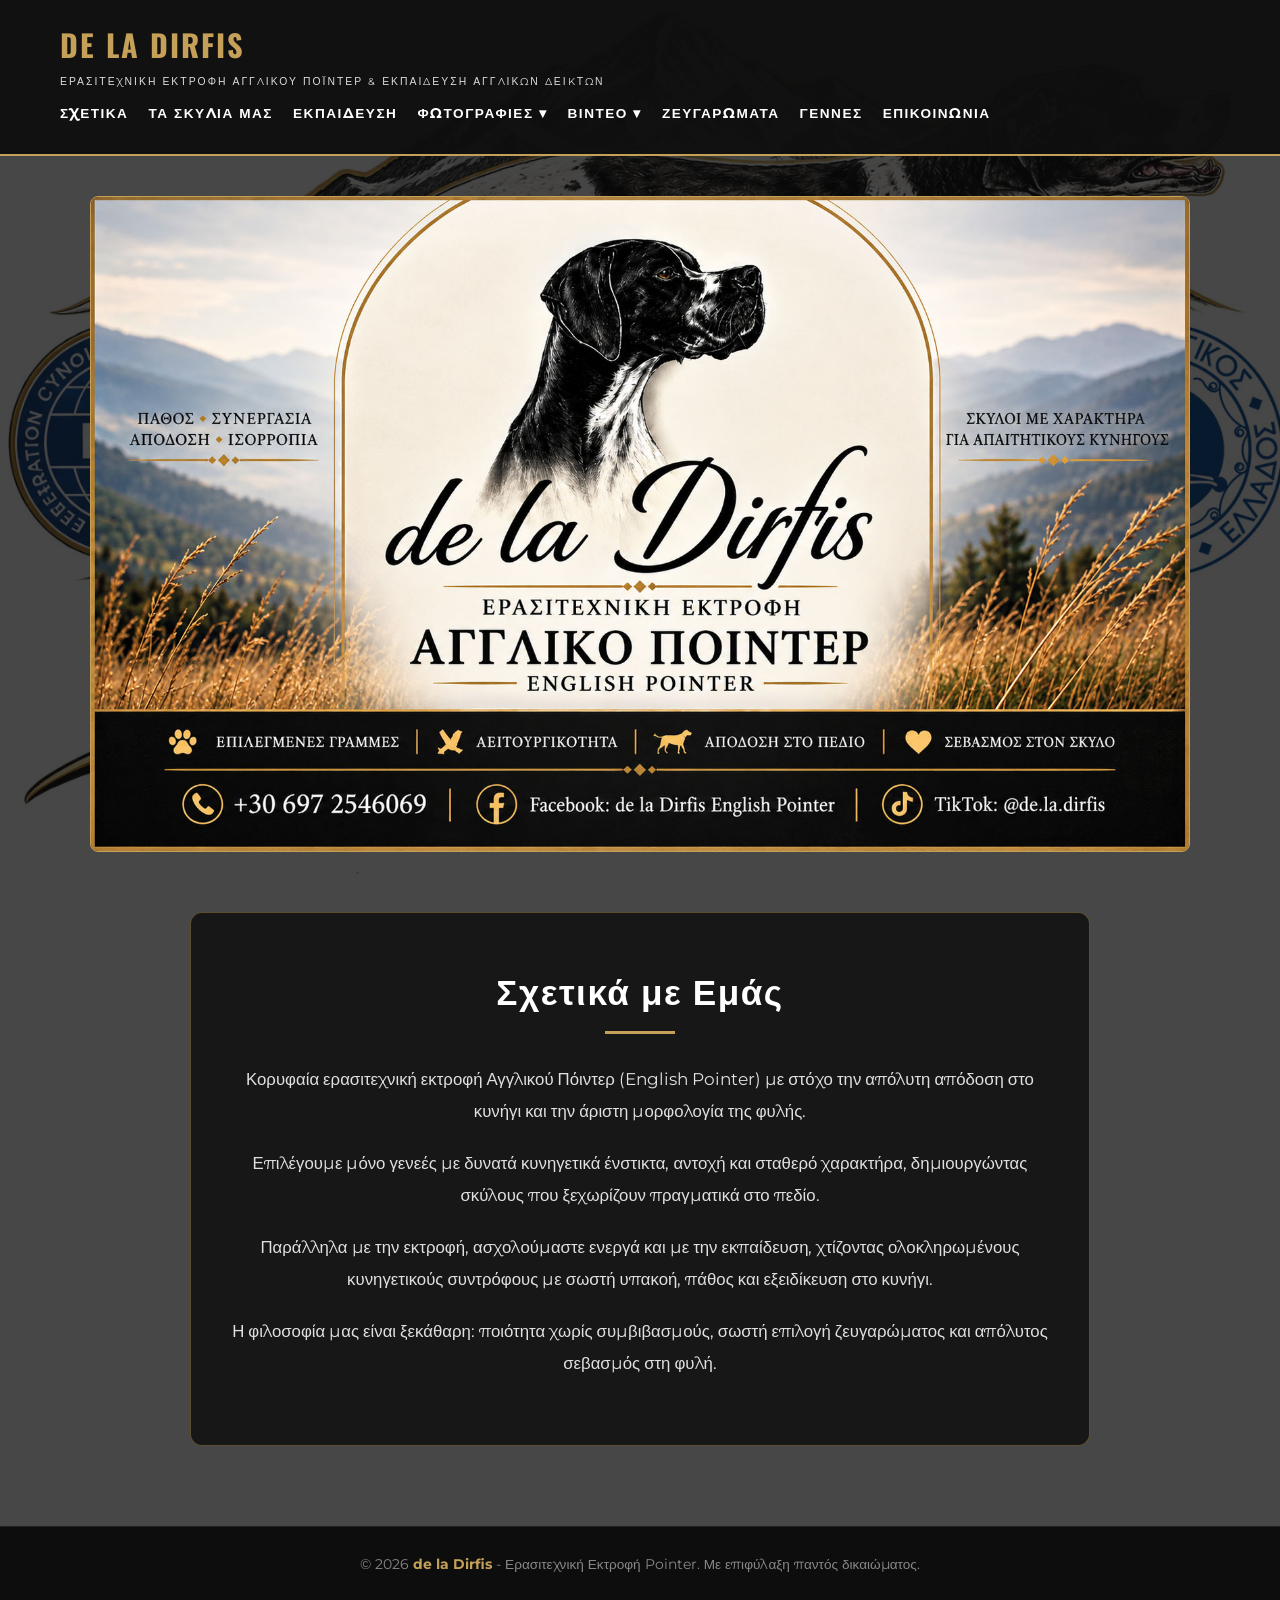
<file: index.html>
<!DOCTYPE html>
<html lang="el">
<head>
    <meta charset="UTF-8">
    <meta name="viewport" content="width=device-width, initial-scale=1.0">
    <title>de la Dirfis - Αρχική</title>
    <link rel="preconnect" href="https://fonts.googleapis.com">
    <link rel="preconnect" href="https://fonts.gstatic.com" crossorigin>
    <link href="https://fonts.googleapis.com/css2?family=Montserrat:wght@400;600;700;800&family=Oswald:wght@500;700&display=swap" rel="stylesheet">
    <style>
        * { margin: 0; padding: 0; box-sizing: border-box; }
        body { background: url('ferma.jpg') no-repeat center center fixed; background-size: cover; color: #fff; font-family: 'Montserrat', sans-serif; line-height: 1.8; }
        .body-overlay { background-color: rgba(10, 10, 10, 0.75); min-height: 100vh; }
        .site-header { background-color: rgba(15, 15, 15, 0.95); padding: 18px 0; position: sticky; top: 0; z-index: 1000; border-bottom: 2px solid #c5a059; }
        .header-container { max-width: 1200px; margin: 0 auto; padding: 0 20px; display: flex; justify-content: space-between; align-items: center; flex-wrap: wrap; }
        .logo-text h1 { font-family: 'Oswald', sans-serif; color: #c5a059; font-size: 1.9rem; letter-spacing: 2px; }
        .logo-text p { color: #dddddd; font-size: 0.65rem; letter-spacing: 2px; }
        .main-nav ul { display: flex; list-style: none; gap: 20px; align-items: center; }
        .main-nav a, summary { color: #ffffff; text-decoration: none; font-weight: 700; font-size: 0.85rem; letter-spacing: 1.5px; padding: 10px 0; display: block; cursor: pointer; list-style: none; }
        summary::-webkit-details-marker { display: none; }
        .main-nav a:hover, summary:hover, .main-nav a.active { color: #c5a059; }
        details { position: relative; }
        .dropdown-menu { position: absolute; top: 100%; left: 0; background-color: #161616; min-width: 200px; box-shadow: 0 8px 16px rgba(0,0,0,0.8); border: 1px solid #c5a059; border-radius: 4px; z-index: 1001; padding: 10px 0; list-style: none; }
        .dropdown-menu a { padding: 8px 20px; font-size: 0.8rem; color: #cccccc; }
        .dropdown-menu a:hover { background-color: rgba(197, 160, 89, 0.2); color: #c5a059; }
        .hero-banner { padding: 40px 20px 20px 20px; display: flex; justify-content: center; }
        .banner-container { max-width: 1100px; width: 100%; border: 1px solid #c5a059; border-radius: 8px; overflow: hidden; background-color: #111111; }
        .banner-img { width: 100%; height: auto; display: block; }
        .main-section { padding: 40px 20px 80px 20px; }
        .container { max-width: 900px; margin: 0 auto; text-align: center; }
        .content-card { background-color: rgba(18, 18, 18, 0.90); padding: 45px 35px; border-radius: 12px; border: 1px solid rgba(197, 160, 89, 0.4); backdrop-filter: blur(8px); text-align: center; }
        h2 { font-family: 'Oswald', sans-serif; color: #ffffff; font-size: 2.2rem; text-align: center; letter-spacing: 1.5px; margin-bottom: 10px; }
        .gold-line { width: 70px; height: 3px; background-color: #c5a059; margin: 0 auto 30px auto; }
        .about-text { color: #e0e0e0; font-size: 1.05rem; line-height: 1.9; margin-bottom: 20px; text-align: center; }
        footer { text-align: center; padding: 25px 20px; background-color: rgba(10, 10, 10, 0.95); border-top: 1px solid #222222; color: #888888; font-size: 0.85rem; }
        footer strong { color: #c5a059; }
    </style>
</head>
<body>
    <div class="body-overlay">
        <header class="site-header">
            <div class="header-container">
               <div class="logo-text">
    <h1>DE LA DIRFIS</h1>
    <p>ΕΡΑΣΙΤΕΧΝΙΚΗ ΕΚΤΡΟΦΗ ΑΓΓΛΙΚΟΥ ΠΟΪΝΤΕΡ & ΕΚΠΑΙΔΕΥΣΗ ΑΓΓΛΙΚΩΝ ΔΕΙKΤΩΝ</p>
</div>
                <nav class="main-nav">
    <ul>
        <li><a href="index.html">ΣΧΕΤΙΚΑ</a></li>
        <li><a href="dogs.html">ΤΑ ΣΚΥΛΙΑ ΜΑΣ</a></li>
        <li><a href="training.html">ΕΚΠΑΙΔΕΥΣΗ</a></li>
        <li>
            <details id="photoDetails">
                <summary>ΦΩΤΟΓΡΑΦΙΕΣ ▾</summary>
                <ul class="dropdown-menu">
                    <li><a href="hunting-photos.html">ΚΥΝΗΓΙΑ</a></li>
                    <li><a href="dog-photos.html">ΦΩΤΟΓΡΑΦΙΕΣ ΣΚΥΛΩΝ</a></li>
                </ul>
            </details>
        </li>
        <li>
            <details id="videoDetails">
                <summary>ΒΙΝΤΕΟ ▾</summary>
                <ul class="dropdown-menu">
                    <li><a href="hunting-videos.html">ΒΙΝΤΕΟ ΚΥΝΗΓΙΩΝ</a></li>
                    <li><a href="dog-videos.html">ΒΙΝΤΕΟ ΣΚΥΛΩΝ</a></li>
<li><a href="training-videos.html">ΒΙΝΤΕΟ ΕΚΠΑΙΔΕΥΣΗΣ</a></li>
                </ul>
            </details>
        </li>
        <li><a href="matings.html">ΖΕΥΓΑΡΩΜΑΤΑ</a></li>
        <li><a href="litters.html">ΓΕΝΝΕΣ</a></li>
        <li><a href="contact.html">ΕΠΙΚΟΙΝΩΝΙΑ</a></li>
    </ul>
</nav>
            </div>
        </header>

        <section class="hero-banner">
            <div class="banner-container">
                <img src="bg.jpg" alt="de la Dirfis Banner" class="banner-img">
            </div>
        </section>

        <section class="main-section">
            <div class="container">
                <div class="content-card">
                    <h2>Σχετικά με Εμάς</h2>
                    <div class="gold-line"></div>
                    <p class="about-text">Κορυφαία ερασιτεχνική εκτροφή Αγγλικού Πόιντερ (English Pointer) με στόχο την απόλυτη απόδοση στο κυνήγι και την άριστη μορφολογία της φυλής.</p>
                    <p class="about-text">Επιλέγουμε μόνο γενεές με δυνατά κυνηγετικά ένστικτα, αντοχή και σταθερό χαρακτήρα, δημιουργώντας σκύλους που ξεχωρίζουν πραγματικά στο πεδίο.</p>
                    <p class="about-text">Παράλληλα με την εκτροφή, ασχολούμαστε ενεργά και με την εκπαίδευση, χτίζοντας ολοκληρωμένους κυνηγετικούς συντρόφους με σωστή υπακοή, πάθος και εξειδίκευση στο κυνήγι.</p>
                    <p class="about-text">Η φιλοσοφία μας είναι ξεκάθαρη: ποιότητα χωρίς συμβιβασμούς, σωστή επιλογή ζευγαρώματος και απόλυτος σεβασμός στη φυλή.</p>
                </div>
            </div>
        </section>

        <footer>
            <p>&copy; 2026 <strong>de la Dirfis</strong> - Ερασιτεχνική Εκτροφή Pointer. Με επιφύλαξη παντός δικαιώματος.</p>
        </footer>
    </div>
</body>
</html>
</file>
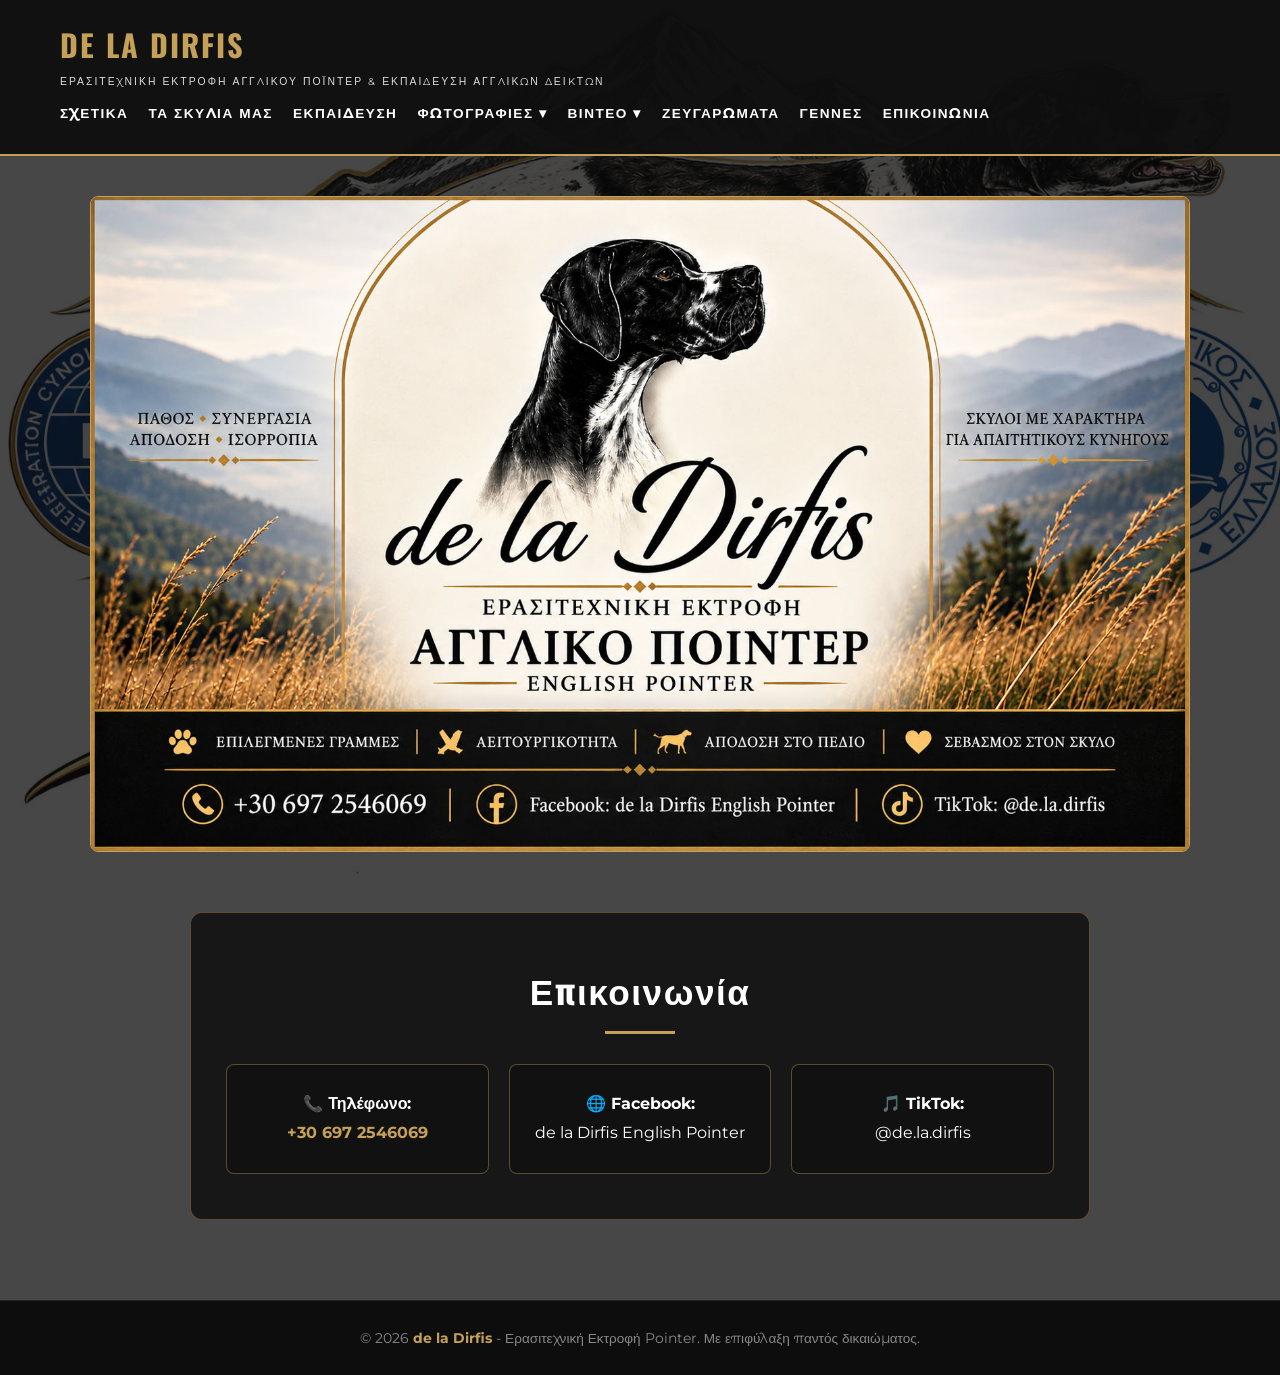
<file: contact.html>
<!DOCTYPE html>
<html lang="el">
<head>
    <meta charset="UTF-8">
    <meta name="viewport" content="width=device-width, initial-scale=1.0">
    <title>de la Dirfis - Επικοινωνία</title>
    <link rel="preconnect" href="https://fonts.googleapis.com">
    <link rel="preconnect" href="https://fonts.gstatic.com" crossorigin>
    <link href="https://fonts.googleapis.com/css2?family=Montserrat:wght@400;600;700;800&family=Oswald:wght@500;700&display=swap" rel="stylesheet">
    <style>
        * { margin: 0; padding: 0; box-sizing: border-box; }
        body { background: url('ferma.jpg') no-repeat center center fixed; background-size: cover; color: #fff; font-family: 'Montserrat', sans-serif; line-height: 1.8; }
        .body-overlay { background-color: rgba(10, 10, 10, 0.75); min-height: 100vh; }
        .site-header { background-color: rgba(15, 15, 15, 0.95); padding: 18px 0; position: sticky; top: 0; z-index: 1000; border-bottom: 2px solid #c5a059; }
        .header-container { max-width: 1200px; margin: 0 auto; padding: 0 20px; display: flex; justify-content: space-between; align-items: center; flex-wrap: wrap; }
        .logo-text h1 { font-family: 'Oswald', sans-serif; color: #c5a059; font-size: 1.9rem; letter-spacing: 2px; }
        .logo-text p { color: #dddddd; font-size: 0.65rem; letter-spacing: 2px; }
        .main-nav ul { display: flex; list-style: none; gap: 20px; align-items: center; }
        .main-nav a, summary { color: #ffffff; text-decoration: none; font-weight: 700; font-size: 0.85rem; letter-spacing: 1.5px; padding: 10px 0; display: block; cursor: pointer; list-style: none; }
        summary::-webkit-details-marker { display: none; }
        .main-nav a:hover, summary:hover, .main-nav a.active { color: #c5a059; }
        details { position: relative; }
        .dropdown-menu { position: absolute; top: 100%; left: 0; background-color: #161616; min-width: 200px; box-shadow: 0 8px 16px rgba(0,0,0,0.8); border: 1px solid #c5a059; border-radius: 4px; z-index: 1001; padding: 10px 0; list-style: none; }
        .dropdown-menu a { padding: 8px 20px; font-size: 0.8rem; color: #cccccc; }
        .dropdown-menu a:hover { background-color: rgba(197, 160, 89, 0.2); color: #c5a059; }
        .hero-banner { padding: 40px 20px 20px 20px; display: flex; justify-content: center; }
        .banner-container { max-width: 1100px; width: 100%; border: 1px solid #c5a059; border-radius: 8px; overflow: hidden; background-color: #111111; }
        .banner-img { width: 100%; height: auto; display: block; }
        .main-section { padding: 40px 20px 80px 20px; }
        .container { max-width: 900px; margin: 0 auto; text-align: center; }
        .content-card { background-color: rgba(18, 18, 18, 0.90); padding: 45px 35px; border-radius: 12px; border: 1px solid rgba(197, 160, 89, 0.4); backdrop-filter: blur(8px); text-align: left; }
        h2 { font-family: 'Oswald', sans-serif; color: #ffffff; font-size: 2.2rem; text-align: center; letter-spacing: 1.5px; margin-bottom: 10px; }
        .gold-line { width: 70px; height: 3px; background-color: #c5a059; margin: 0 auto 30px auto; }
        .contact-grid { display: flex; justify-content: space-around; flex-wrap: wrap; gap: 20px; margin-top: 20px; }
        .contact-item { background-color: rgba(18, 18, 18, 0.90); padding: 25px; border-radius: 8px; border: 1px solid rgba(197, 160, 89, 0.4); flex: 1; min-width: 220px; text-align: center; }
        .contact-item a { color: #c5a059; text-decoration: none; font-weight: 700; }
        footer { text-align: center; padding: 25px 20px; background-color: rgba(10, 10, 10, 0.95); border-top: 1px solid #222222; color: #888888; font-size: 0.85rem; }
        footer strong { color: #c5a059; }
    </style>
</head>
<body>
    <div class="body-overlay">
        <header class="site-header">
    <div class="header-container">
        <div class="logo-text">
            <h1>DE LA DIRFIS</h1>
            <p>ΕΡΑΣΙΤΕΧΝΙΚΗ ΕΚΤΡΟΦΗ ΑΓΓΛΙΚΟΥ ΠΟΪΝΤΕΡ & ΕΚΠΑΙΔΕΥΣΗ ΑΓΓΛΙΚΩΝ ΔΕΙKΤΩΝ</p>
        </div>
        <nav class="main-nav">
            <ul>
                <li><a href="index.html">ΣΧΕΤΙΚΑ</a></li>
                <li><a href="dogs.html">ΤΑ ΣΚΥΛΙΑ ΜΑΣ</a></li>
                <li><a href="training.html">ΕΚΠΑΙΔΕΥΣΗ</a></li>
                <li>
                    <details id="photoDetails">
                        <summary>ΦΩΤΟΓΡΑΦΙΕΣ ▾</summary>
                        <ul class="dropdown-menu">
                            <li><a href="hunting-photos.html">ΚΥΝΗΓΙΑ</a></li>
                            <li><a href="dog-photos.html">ΦΩΤΟΓΡΑΦΙΕΣ ΣΚΥΛΩΝ</a></li>
                        </ul>
                    </details>
                </li>
                <li>
                    <details id="videoDetails">
                        <summary>ΒΙΝΤΕΟ ▾</summary>
                        <ul class="dropdown-menu">
                            <li><a href="hunting-videos.html">ΒΙΝΤΕΟ ΚΥΝΗΓΙΩΝ</a></li>
                            <li><a href="dog-videos.html">ΒΙΝΤΕΟ ΣΚΥΛΩΝ</a></li>
<li><a href="training-videos.html">ΒΙΝΤΕΟ ΕΚΠΑΙΔΕΥΣΗΣ</a></li>
                        </ul>
                    </details>
                </li>
                <li><a href="matings.html">ΖΕΥΓΑΡΩΜΑΤΑ</a></li>
                <li><a href="litters.html">ΓΕΝΝΕΣ</a></li>
                <li><a href="contact.html">ΕΠΙΚΟΙΝΩΝΙΑ</a></li>
            </ul>
        </nav>
    </div>
</header>

        <section class="hero-banner">
            <div class="banner-container">
                <img src="bg.jpg" alt="de la Dirfis Banner" class="banner-img">
            </div>
        </section>

        <section class="main-section">
            <div class="container">
                <div class="content-card">
                    <h2>Επικοινωνία</h2>
                    <div class="gold-line"></div>
                    <div class="contact-grid">
                        <div class="contact-item">
                            <p><strong>📞 Τηλέφωνο:</strong><br><a href="tel:+306972546069">+30 697 2546069</a></p>
                        </div>
                        <div class="contact-item">
                            <p><strong>🌐 Facebook:</strong><br>de la Dirfis English Pointer</p>
                        </div>
                        <div class="contact-item">
                            <p><strong>🎵 TikTok:</strong><br>@de.la.dirfis</p>
                        </div>
                    </div>
                </div>
            </div>
        </section>

        <footer>
            <p>&copy; 2026 <strong>de la Dirfis</strong> - Ερασιτεχνική Εκτροφή Pointer. Με επιφύλαξη παντός δικαιώματος.</p>
        </footer>
    </div>
</body>
</html>
</file>
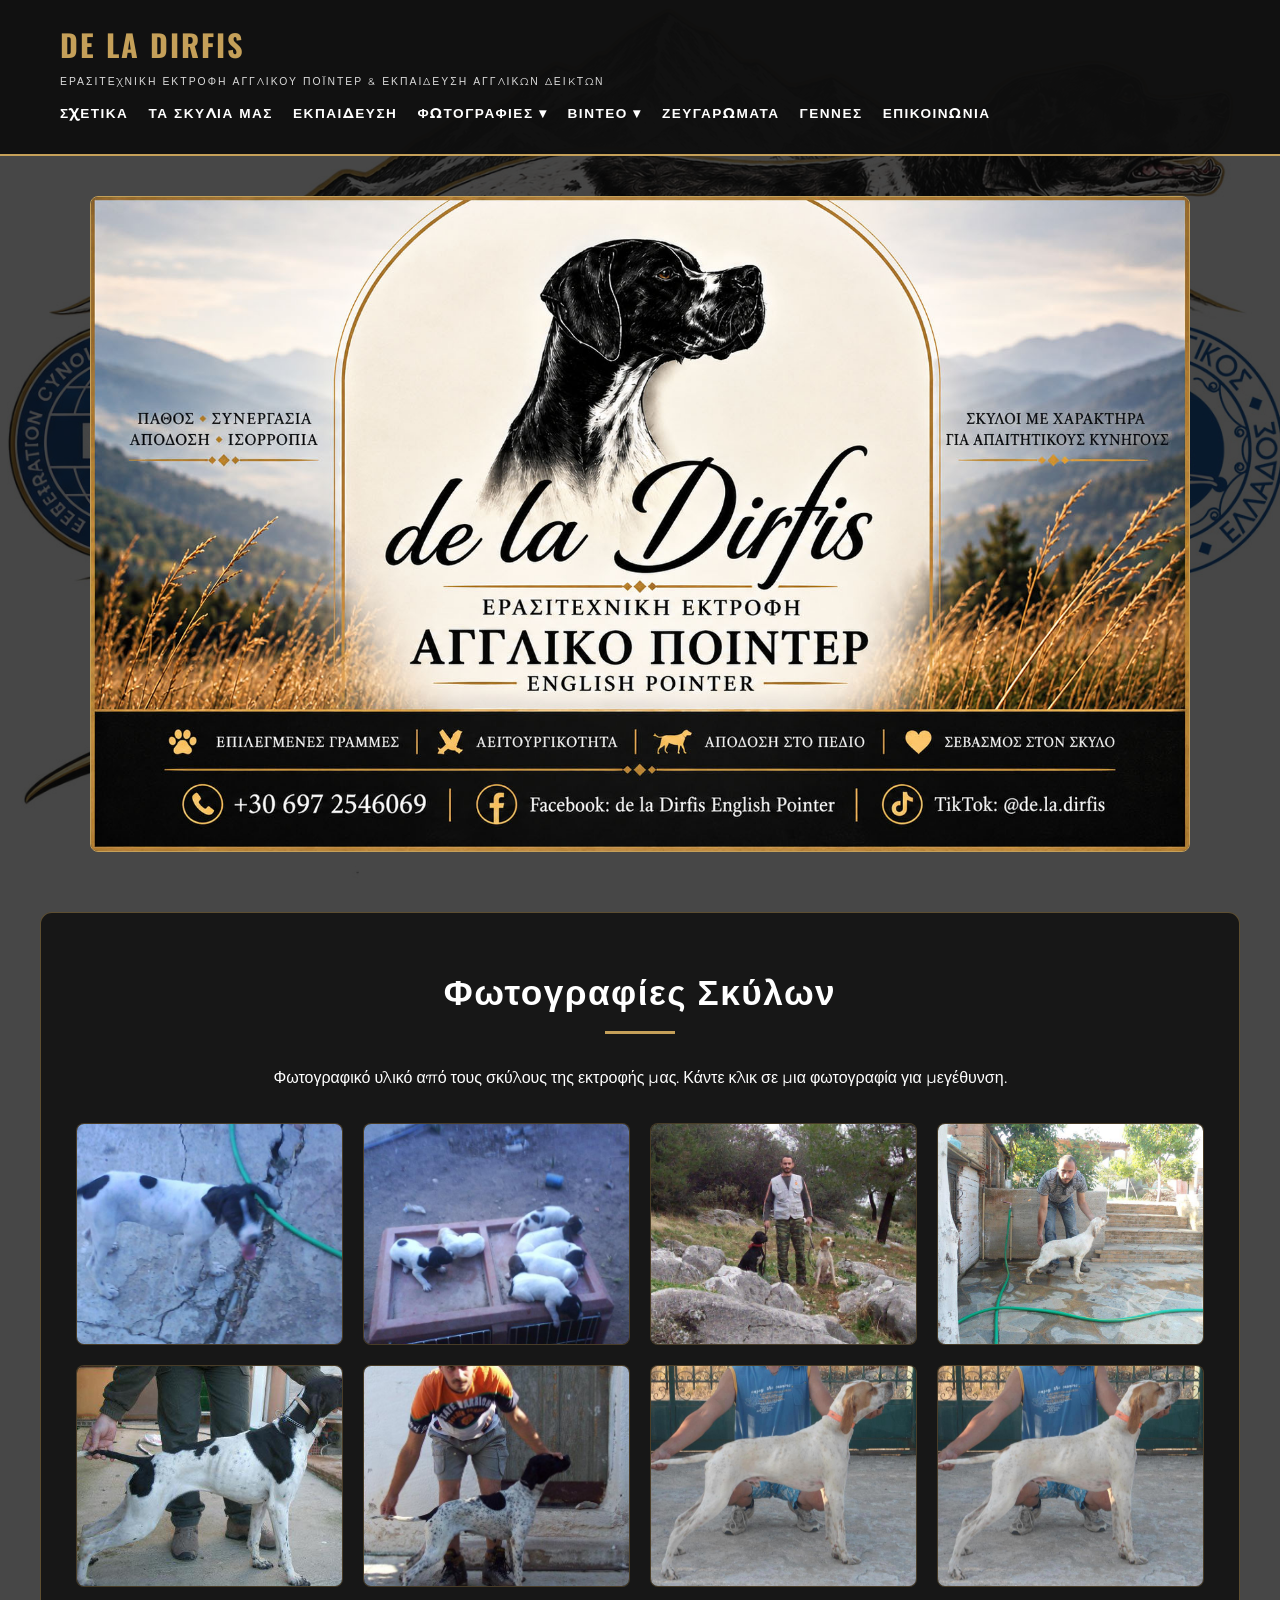
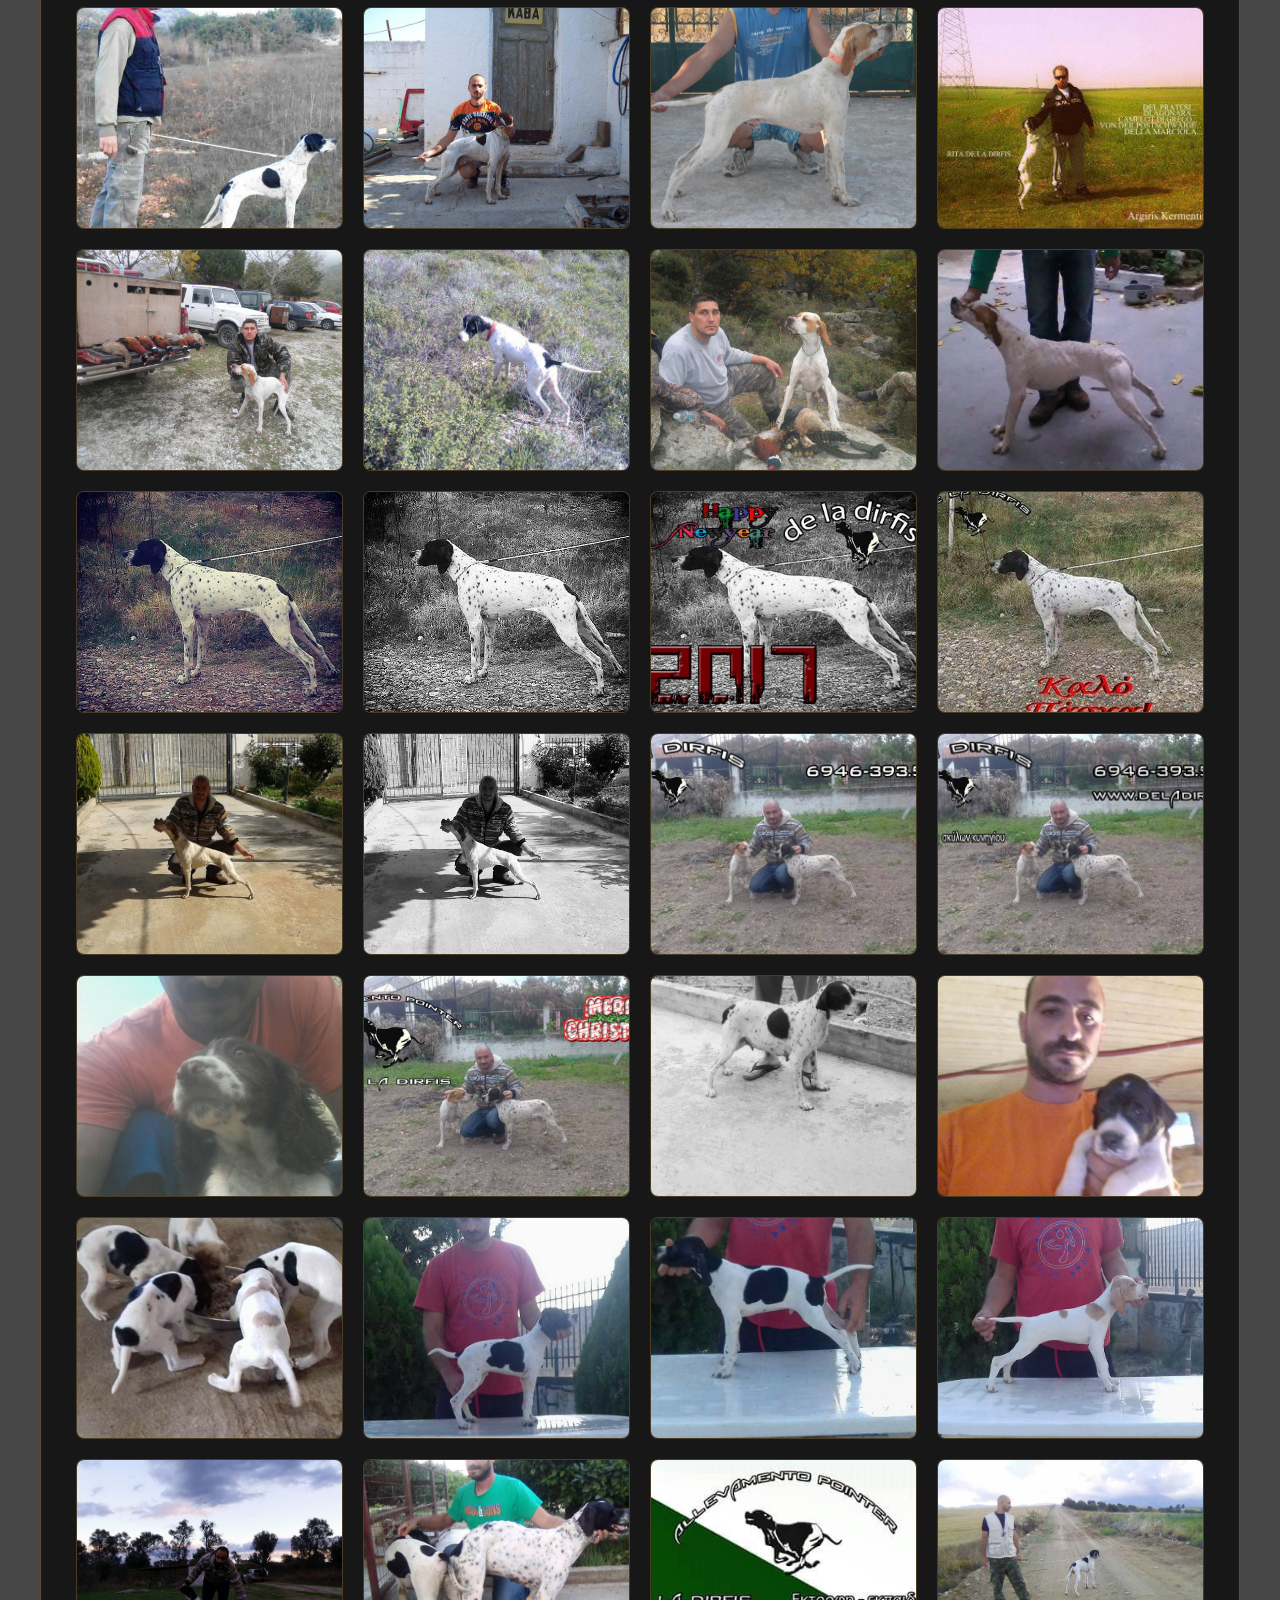
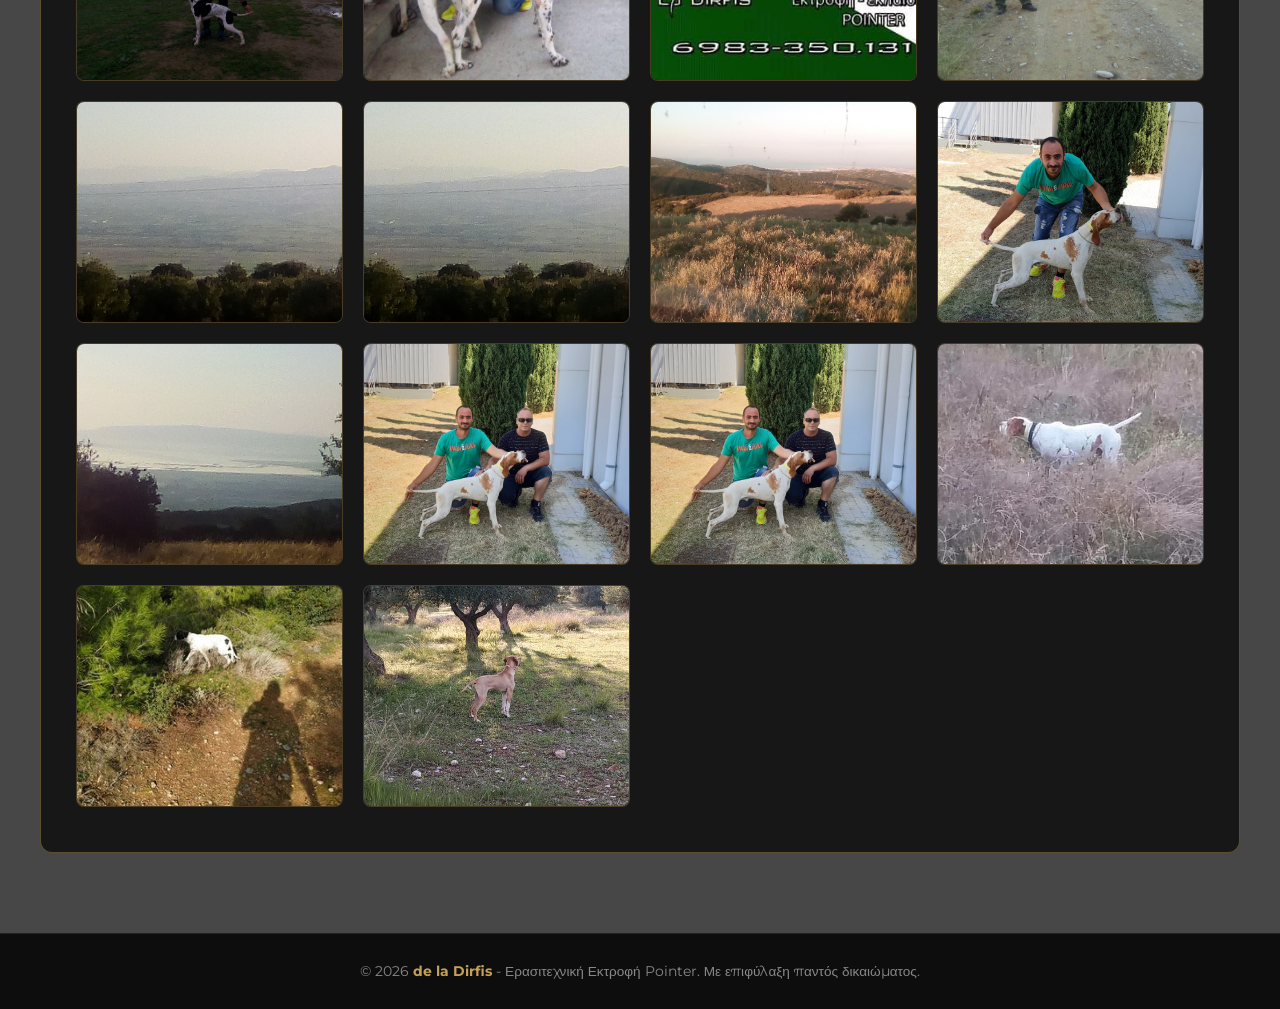
<file: dog-photos.html>
<!DOCTYPE html>
<html lang="el">
<head>
    <meta charset="UTF-8">
    <meta name="viewport" content="width=device-width, initial-scale=1.0">
    <title>de la Dirfis - Φωτογραφίες Σκύλων</title>
    <link rel="preconnect" href="https://fonts.googleapis.com">
    <link rel="preconnect" href="https://fonts.gstatic.com" crossorigin>
    <link href="https://fonts.googleapis.com/css2?family=Montserrat:wght@400;600;700;800&family=Oswald:wght@500;700&display=swap" rel="stylesheet">
    <style>
        * { margin: 0; padding: 0; box-sizing: border-box; }
        body { background: url('ferma.jpg') no-repeat center center fixed; background-size: cover; color: #fff; font-family: 'Montserrat', sans-serif; line-height: 1.8; }
        .body-overlay { background-color: rgba(10, 10, 10, 0.75); min-height: 100vh; }
        
        /* Header */
        .site-header { background-color: rgba(15, 15, 15, 0.95); padding: 18px 0; position: sticky; top: 0; z-index: 1000; border-bottom: 2px solid #c5a059; }
        .header-container { max-width: 1200px; margin: 0 auto; padding: 0 20px; display: flex; justify-content: space-between; align-items: center; flex-wrap: wrap; }
        .logo-text h1 { font-family: 'Oswald', sans-serif; color: #c5a059; font-size: 1.9rem; letter-spacing: 2px; }
        .logo-text p { color: #dddddd; font-size: 0.65rem; letter-spacing: 2px; }
        .main-nav ul { display: flex; list-style: none; gap: 20px; align-items: center; }
        .main-nav a, summary { color: #ffffff; text-decoration: none; font-weight: 700; font-size: 0.85rem; letter-spacing: 1.5px; padding: 10px 0; display: block; cursor: pointer; list-style: none; }
        summary::-webkit-details-marker { display: none; }
        .main-nav a:hover, summary:hover, .main-nav a.active { color: #c5a059; }
        details { position: relative; }
        .dropdown-menu { position: absolute; top: 100%; left: 0; background-color: #161616; min-width: 200px; box-shadow: 0 8px 16px rgba(0,0,0,0.8); border: 1px solid #c5a059; border-radius: 4px; z-index: 1001; padding: 10px 0; list-style: none; }
        .dropdown-menu a { padding: 8px 20px; font-size: 0.8rem; color: #cccccc; }
        .dropdown-menu a:hover, .dropdown-menu a.active { background-color: rgba(197, 160, 89, 0.2); color: #c5a059; }
        
        /* Banner */
        .hero-banner { padding: 40px 20px 20px 20px; display: flex; justify-content: center; }
        .banner-container { max-width: 1100px; width: 100%; border: 1px solid #c5a059; border-radius: 8px; overflow: hidden; background-color: #111111; }
        .banner-img { width: 100%; height: auto; display: block; }
        
        /* Content & Gallery */
        .main-section { padding: 40px 20px 80px 20px; }
        .container { max-width: 1200px; margin: 0 auto; text-align: center; }
        .content-card { background-color: rgba(18, 18, 18, 0.90); padding: 45px 35px; border-radius: 12px; border: 1px solid rgba(197, 160, 89, 0.4); backdrop-filter: blur(8px); text-align: left; }
        h2 { font-family: 'Oswald', sans-serif; color: #ffffff; font-size: 2.2rem; text-align: center; letter-spacing: 1.5px; margin-bottom: 10px; }
        .gold-line { width: 70px; height: 3px; background-color: #c5a059; margin: 0 auto 30px auto; }
        
        /* Gallery Grid Layout */
        .gallery-grid {
            display: grid;
            grid-template-columns: repeat(auto-fill, minmax(240px, 1fr));
            gap: 20px;
            margin-top: 30px;
        }

        .gallery-item {
            position: relative;
            border-radius: 8px;
            overflow: hidden;
            border: 1px solid rgba(197, 160, 89, 0.3);
            background-color: #111;
            transition: transform 0.3s ease, border-color 0.3s ease;
            cursor: pointer;
        }

        .gallery-item:hover {
            transform: translateY(-5px);
            border-color: #c5a059;
        }

        .gallery-item img {
            width: 100%;
            height: 220px;
            object-fit: cover;
            display: block;
        }

        /* Lightbox / Αναδυόμενο Παράθυρο */
        .lightbox-modal {
            display: none;
            position: fixed;
            top: 0;
            left: 0;
            width: 100%;
            height: 100%;
            background-color: rgba(0, 0, 0, 0.9);
            z-index: 2000;
            justify-content: center;
            align-items: center;
            padding: 20px;
        }

        .lightbox-content {
            max-width: 90%;
            max-height: 85vh;
            border: 2px solid #c5a059;
            border-radius: 8px;
            box-shadow: 0 0 25px rgba(197, 160, 89, 0.5);
            object-fit: contain;
        }

        .lightbox-close {
            position: absolute;
            top: 25px;
            right: 35px;
            color: #c5a059;
            font-size: 40px;
            font-weight: bold;
            cursor: pointer;
            user-select: none;
            transition: color 0.3s;
        }

        .lightbox-close:hover {
            color: #ffffff;
        }

        /* Footer */
        footer { text-align: center; padding: 25px 20px; background-color: rgba(10, 10, 10, 0.95); border-top: 1px solid #222222; color: #888888; font-size: 0.85rem; }
        footer strong { color: #c5a059; }
    </style>
</head>
<body>
    <div class="body-overlay">
        <header class="site-header">
    <div class="header-container">
        <div class="logo-text">
            <h1>DE LA DIRFIS</h1>
            <p>ΕΡΑΣΙΤΕΧΝΙΚΗ ΕΚΤΡΟΦΗ ΑΓΓΛΙΚΟΥ ΠΟΪΝΤΕΡ & ΕΚΠΑΙΔΕΥΣΗ ΑΓΓΛΙΚΩΝ ΔΕΙKΤΩΝ</p>
        </div>
        <nav class="main-nav">
            <ul>
                <li><a href="index.html">ΣΧΕΤΙΚΑ</a></li>
                <li><a href="dogs.html">ΤΑ ΣΚΥΛΙΑ ΜΑΣ</a></li>
                <li><a href="training.html">ΕΚΠΑΙΔΕΥΣΗ</a></li>
                <li>
                    <details id="photoDetails">
                        <summary>ΦΩΤΟΓΡΑΦΙΕΣ ▾</summary>
                        <ul class="dropdown-menu">
                            <li><a href="hunting-photos.html">ΚΥΝΗΓΙΑ</a></li>
                            <li><a href="dog-photos.html">ΦΩΤΟΓΡΑΦΙΕΣ ΣΚΥΛΩΝ</a></li>
                        </ul>
                    </details>
                </li>
                <li>
                    <details id="videoDetails">
                        <summary>ΒΙΝΤΕΟ ▾</summary>
                        <ul class="dropdown-menu">
                            <li><a href="hunting-videos.html">ΒΙΝΤΕΟ ΚΥΝΗΓΙΩΝ</a></li>
                            <li><a href="dog-videos.html">ΒΙΝΤΕΟ ΣΚΥΛΩΝ</a></li>
<li><a href="training-videos.html">ΒΙΝΤΕΟ ΕΚΠΑΙΔΕΥΣΗΣ</a></li>
                        </ul>
                    </details>
                </li>
                <li><a href="matings.html">ΖΕΥΓΑΡΩΜΑΤΑ</a></li>
                <li><a href="litters.html">ΓΕΝΝΕΣ</a></li>
                <li><a href="contact.html">ΕΠΙΚΟΙΝΩΝΙΑ</a></li>
            </ul>
        </nav>
    </div>
</header>

        <section class="hero-banner">
            <div class="banner-container">
                <img src="bg.jpg" alt="de la Dirfis Banner" class="banner-img">
            </div>
        </section>

        <section class="main-section">
            <div class="container">
                <div class="content-card">
                    <h2>Φωτογραφίες Σκύλων</h2>
                    <div class="gold-line"></div>
                    <p style="text-align: center;">Φωτογραφικό υλικό από τους σκύλους της εκτροφής μας. Κάντε κλικ σε μια φωτογραφία για μεγέθυνση.</p>

                    <!-- Πλέγμα 46 Φωτογραφιών -->
                    <div class="gallery-grid" id="dogGallery"></div>

                </div>
            </div>
        </section>

        <footer>
            <p>&copy; 2026 <strong>de la Dirfis</strong> - Ερασιτεχνική Εκτροφή Pointer. Με επιφύλαξη παντός δικαιώματος.</p>
        </footer>
    </div>

    <!-- Αναδυόμενο Παράθυρο (Lightbox) -->
    <div class="lightbox-modal" id="lightboxModal" onclick="closeLightbox()">
        <span class="lightbox-close">&times;</span>
        <img class="lightbox-content" id="lightboxImg">
    </div>

    <script>
        const gallery = document.getElementById('dogGallery');
        const totalPhotos = 46;

        // Δημιουργία των 46 εικόνων
        for (let i = 1; i <= totalPhotos; i++) {
            const item = document.createElement('div');
            item.className = 'gallery-item';
            
            const imgSrc = `dog${i}.jpg`;
            item.innerHTML = `<img src="${imgSrc}" alt="Pointer ${i}" loading="lazy" onclick="openLightbox('${imgSrc}')">`;
            
            gallery.appendChild(item);
        }

        // Λειτουργίες Αναδυόμενου Παραθύρου
        function openLightbox(src) {
            const modal = document.getElementById('lightboxModal');
            const modalImg = document.getElementById('lightboxImg');
            modal.style.display = 'flex';
            modalImg.src = src;
        }

        function closeLightbox() {
            document.getElementById('lightboxModal').style.display = 'none';
        }
    </script>
</body>
</html>
</file>
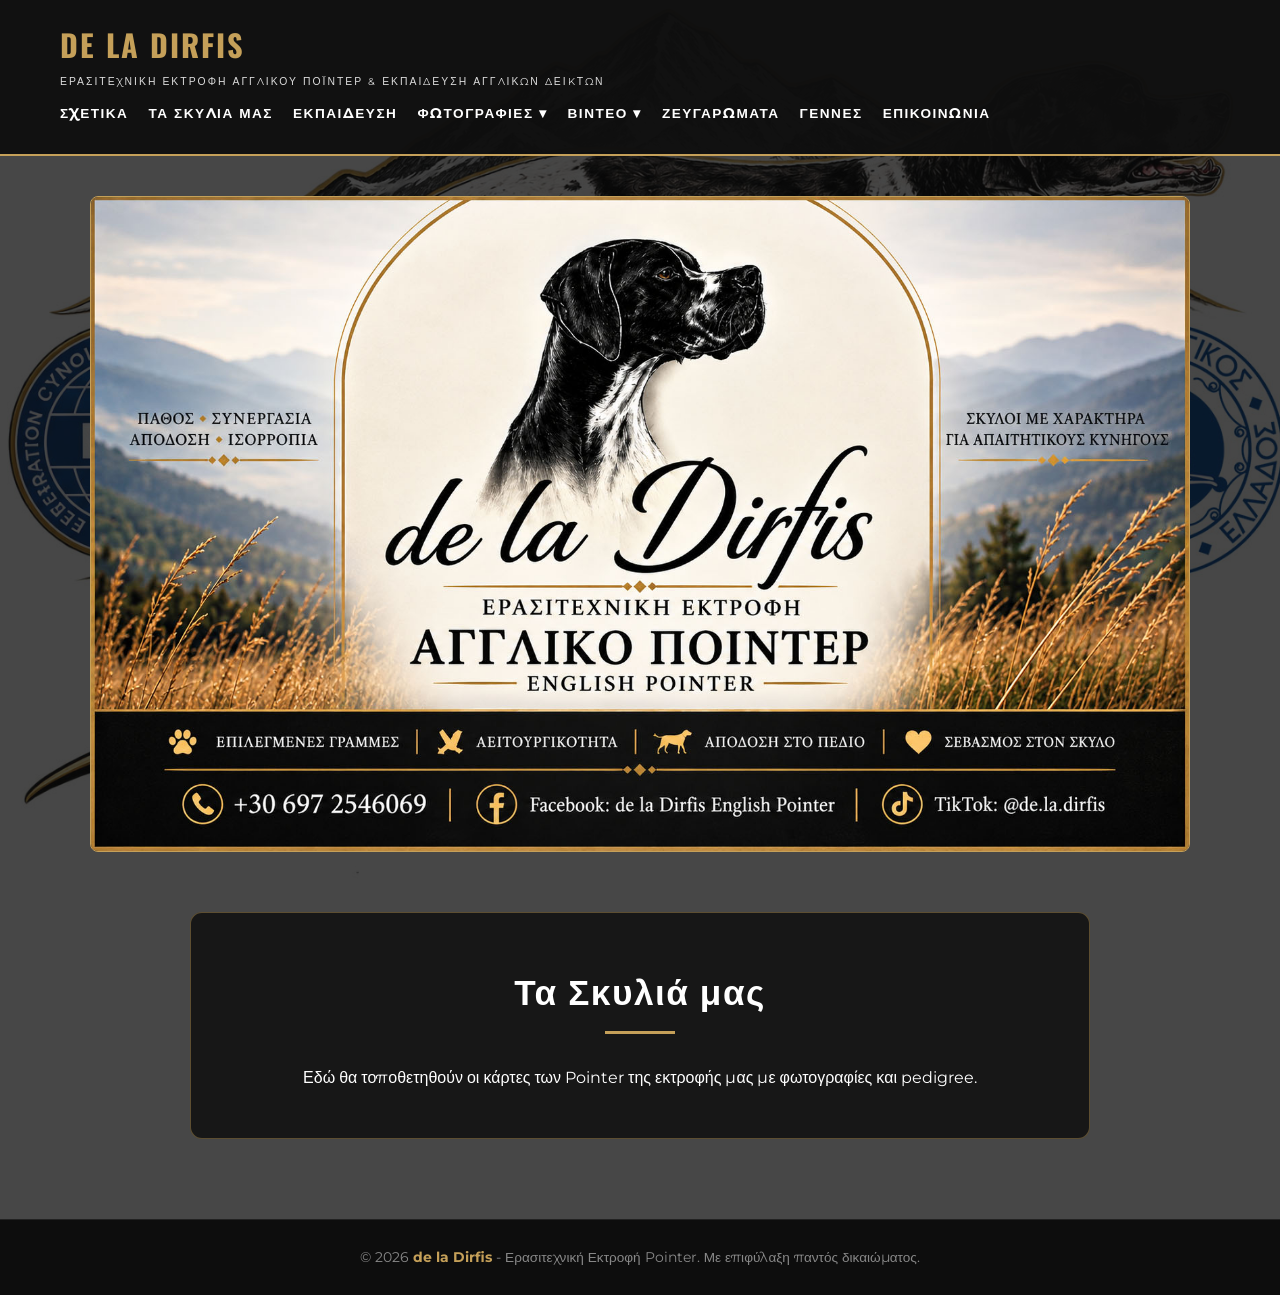
<file: dogs.html>
<!DOCTYPE html>
<html lang="el">
<head>
    <meta charset="UTF-8">
    <meta name="viewport" content="width=device-width, initial-scale=1.0">
    <title>de la Dirfis - Τα Σκυλιά μας</title>
    <link rel="preconnect" href="https://fonts.googleapis.com">
    <link rel="preconnect" href="https://fonts.gstatic.com" crossorigin>
    <link href="https://fonts.googleapis.com/css2?family=Montserrat:wght@400;600;700;800&family=Oswald:wght@500;700&display=swap" rel="stylesheet">
    <style>
        * { margin: 0; padding: 0; box-sizing: border-box; }
        body { background: url('ferma.jpg') no-repeat center center fixed; background-size: cover; color: #fff; font-family: 'Montserrat', sans-serif; line-height: 1.8; }
        .body-overlay { background-color: rgba(10, 10, 10, 0.75); min-height: 100vh; }
        .site-header { background-color: rgba(15, 15, 15, 0.95); padding: 18px 0; position: sticky; top: 0; z-index: 1000; border-bottom: 2px solid #c5a059; }
        .header-container { max-width: 1200px; margin: 0 auto; padding: 0 20px; display: flex; justify-content: space-between; align-items: center; flex-wrap: wrap; }
        .logo-text h1 { font-family: 'Oswald', sans-serif; color: #c5a059; font-size: 1.9rem; letter-spacing: 2px; }
        .logo-text p { color: #dddddd; font-size: 0.65rem; letter-spacing: 2px; }
        .main-nav ul { display: flex; list-style: none; gap: 20px; align-items: center; }
        .main-nav a, summary { color: #ffffff; text-decoration: none; font-weight: 700; font-size: 0.85rem; letter-spacing: 1.5px; padding: 10px 0; display: block; cursor: pointer; list-style: none; }
        summary::-webkit-details-marker { display: none; }
        .main-nav a:hover, summary:hover, .main-nav a.active { color: #c5a059; }
        details { position: relative; }
        .dropdown-menu { position: absolute; top: 100%; left: 0; background-color: #161616; min-width: 200px; box-shadow: 0 8px 16px rgba(0,0,0,0.8); border: 1px solid #c5a059; border-radius: 4px; z-index: 1001; padding: 10px 0; list-style: none; }
        .dropdown-menu a { padding: 8px 20px; font-size: 0.8rem; color: #cccccc; }
        .dropdown-menu a:hover { background-color: rgba(197, 160, 89, 0.2); color: #c5a059; }
        .hero-banner { padding: 40px 20px 20px 20px; display: flex; justify-content: center; }
        .banner-container { max-width: 1100px; width: 100%; border: 1px solid #c5a059; border-radius: 8px; overflow: hidden; background-color: #111111; }
        .banner-img { width: 100%; height: auto; display: block; }
        .main-section { padding: 40px 20px 80px 20px; }
        .container { max-width: 900px; margin: 0 auto; text-align: center; }
        .content-card { background-color: rgba(18, 18, 18, 0.90); padding: 45px 35px; border-radius: 12px; border: 1px solid rgba(197, 160, 89, 0.4); backdrop-filter: blur(8px); text-align: left; }
        h2 { font-family: 'Oswald', sans-serif; color: #ffffff; font-size: 2.2rem; text-align: center; letter-spacing: 1.5px; margin-bottom: 10px; }
        .gold-line { width: 70px; height: 3px; background-color: #c5a059; margin: 0 auto 30px auto; }
        footer { text-align: center; padding: 25px 20px; background-color: rgba(10, 10, 10, 0.95); border-top: 1px solid #222222; color: #888888; font-size: 0.85rem; }
        footer strong { color: #c5a059; }
    </style>
</head>
<body>
    <div class="body-overlay">
        <header class="site-header">
    <div class="header-container">
        <div class="logo-text">
            <h1>DE LA DIRFIS</h1>
            <p>ΕΡΑΣΙΤΕΧΝΙΚΗ ΕΚΤΡΟΦΗ ΑΓΓΛΙΚΟΥ ΠΟΪΝΤΕΡ & ΕΚΠΑΙΔΕΥΣΗ ΑΓΓΛΙΚΩΝ ΔΕΙKΤΩΝ</p>
        </div>
        <nav class="main-nav">
            <ul>
                <li><a href="index.html">ΣΧΕΤΙΚΑ</a></li>
                <li><a href="dogs.html">ΤΑ ΣΚΥΛΙΑ ΜΑΣ</a></li>
                <li><a href="training.html">ΕΚΠΑΙΔΕΥΣΗ</a></li>
                <li>
                    <details id="photoDetails">
                        <summary>ΦΩΤΟΓΡΑΦΙΕΣ ▾</summary>
                        <ul class="dropdown-menu">
                            <li><a href="hunting-photos.html">ΚΥΝΗΓΙΑ</a></li>
                            <li><a href="dog-photos.html">ΦΩΤΟΓΡΑΦΙΕΣ ΣΚΥΛΩΝ</a></li>
                        </ul>
                    </details>
                </li>
                <li>
                    <details id="videoDetails">
                        <summary>ΒΙΝΤΕΟ ▾</summary>
                        <ul class="dropdown-menu">
                            <li><a href="hunting-videos.html">ΒΙΝΤΕΟ ΚΥΝΗΓΙΩΝ</a></li>
                            <li><a href="dog-videos.html">ΒΙΝΤΕΟ ΣΚΥΛΩΝ</a></li>
<li><a href="training-videos.html">ΒΙΝΤΕΟ ΕΚΠΑΙΔΕΥΣΗΣ</a></li>
                        </ul>
                    </details>
                </li>
                <li><a href="matings.html">ΖΕΥΓΑΡΩΜΑΤΑ</a></li>
                <li><a href="litters.html">ΓΕΝΝΕΣ</a></li>
                <li><a href="contact.html">ΕΠΙΚΟΙΝΩΝΙΑ</a></li>
            </ul>
        </nav>
    </div>
</header>

        <section class="hero-banner">
            <div class="banner-container">
                <img src="bg.jpg" alt="de la Dirfis Banner" class="banner-img">
            </div>
        </section>

        <section class="main-section">
            <div class="container">
                <div class="content-card">
                    <h2>Τα Σκυλιά μας</h2>
                    <div class="gold-line"></div>
                    <p style="text-align: center;">Εδώ θα τοποθετηθούν οι κάρτες των Pointer της εκτροφής μας με φωτογραφίες και pedigree.</p>
                </div>
            </div>
        </section>

        <footer>
            <p>&copy; 2026 <strong>de la Dirfis</strong> - Ερασιτεχνική Εκτροφή Pointer. Με επιφύλαξη παντός δικαιώματος.</p>
        </footer>
    </div>
</body>
</html>
</file>
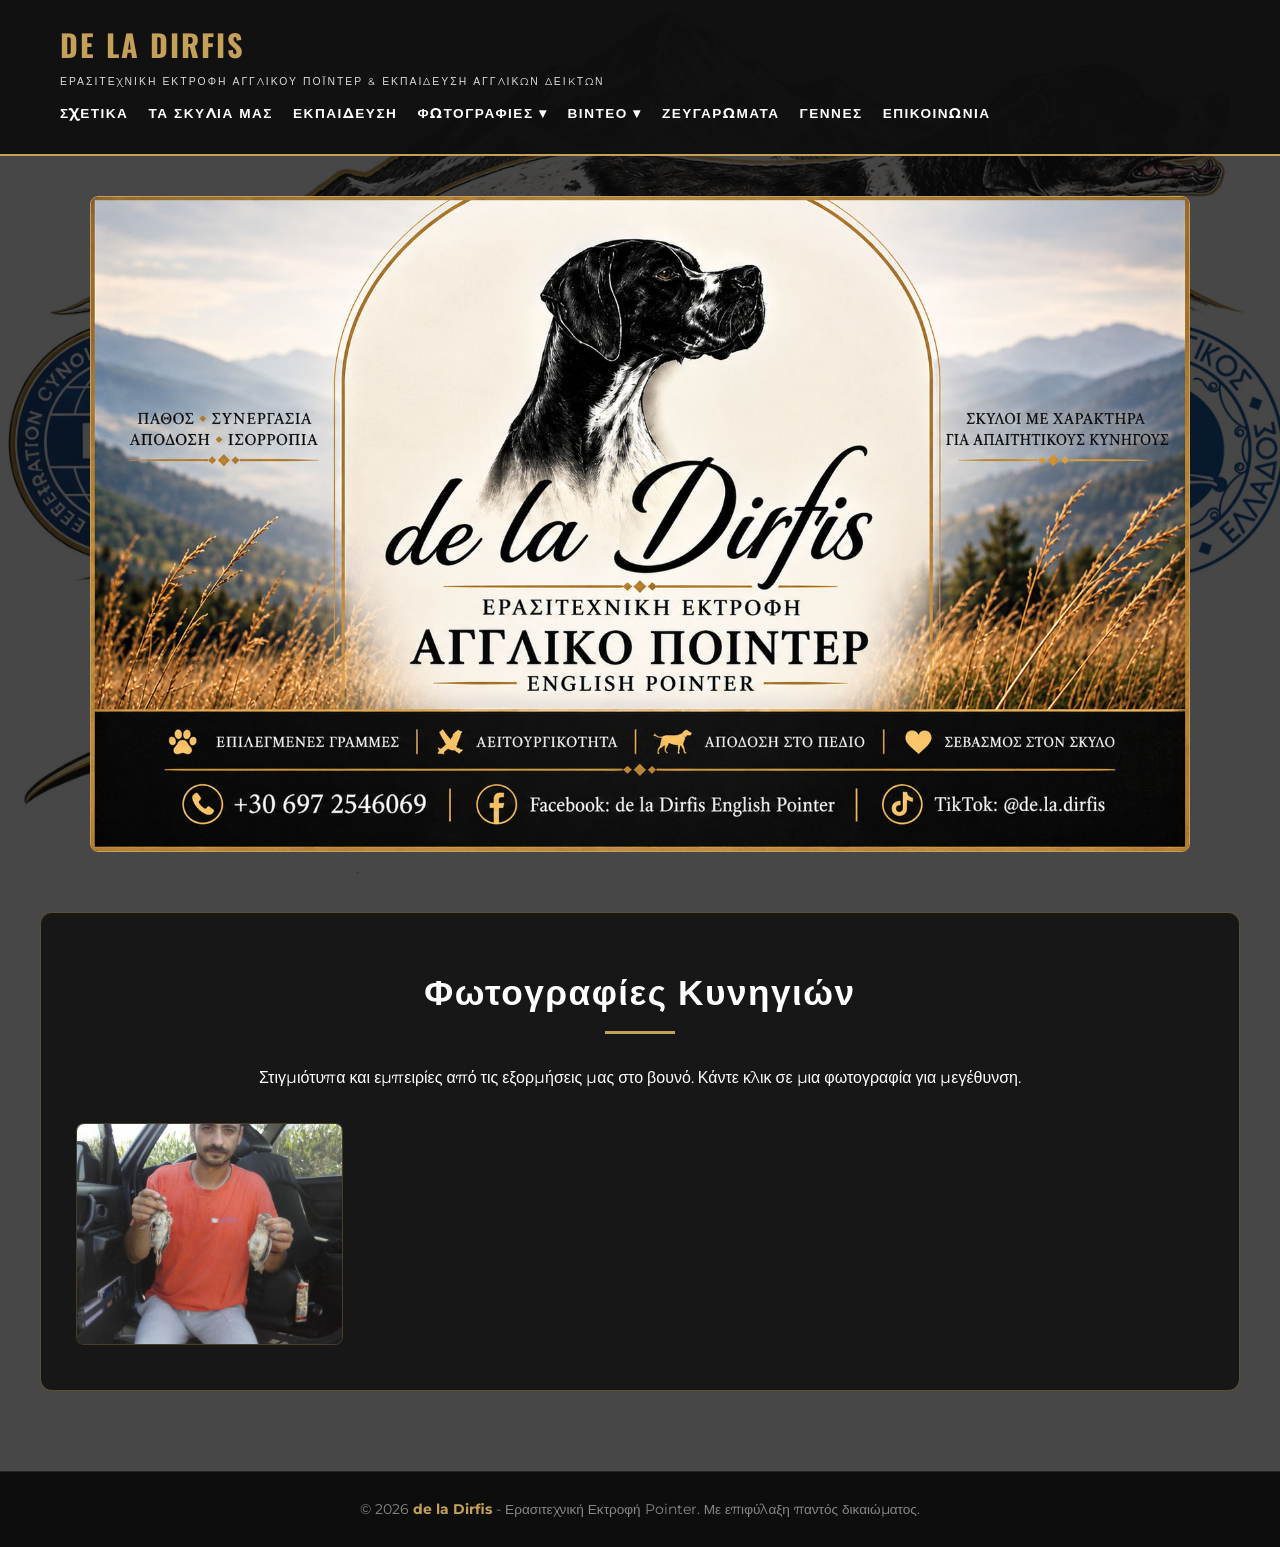
<file: hunting-photos.html>
<!DOCTYPE html>
<html lang="el">
<head>
    <meta charset="UTF-8">
    <meta name="viewport" content="width=device-width, initial-scale=1.0">
    <title>de la Dirfis - Φωτογραφίες Κυνηγιών</title>
    <link rel="preconnect" href="https://fonts.googleapis.com">
    <link rel="preconnect" href="https://fonts.gstatic.com" crossorigin>
    <link href="https://fonts.googleapis.com/css2?family=Montserrat:wght@400;600;700;800&family=Oswald:wght@500;700&display=swap" rel="stylesheet">
    <style>
        * { margin: 0; padding: 0; box-sizing: border-box; }
        body { background: url('ferma.jpg') no-repeat center center fixed; background-size: cover; color: #fff; font-family: 'Montserrat', sans-serif; line-height: 1.8; }
        .body-overlay { background-color: rgba(10, 10, 10, 0.75); min-height: 100vh; }
        
        /* Header */
        .site-header { background-color: rgba(15, 15, 15, 0.95); padding: 18px 0; position: sticky; top: 0; z-index: 1000; border-bottom: 2px solid #c5a059; }
        .header-container { max-width: 1200px; margin: 0 auto; padding: 0 20px; display: flex; justify-content: space-between; align-items: center; flex-wrap: wrap; }
        .logo-text h1 { font-family: 'Oswald', sans-serif; color: #c5a059; font-size: 1.9rem; letter-spacing: 2px; }
        .logo-text p { color: #dddddd; font-size: 0.65rem; letter-spacing: 2px; }
        .main-nav ul { display: flex; list-style: none; gap: 20px; align-items: center; }
        .main-nav a, summary { color: #ffffff; text-decoration: none; font-weight: 700; font-size: 0.85rem; letter-spacing: 1.5px; padding: 10px 0; display: block; cursor: pointer; list-style: none; }
        summary::-webkit-details-marker { display: none; }
        .main-nav a:hover, summary:hover, .main-nav a.active { color: #c5a059; }
        details { position: relative; }
        .dropdown-menu { position: absolute; top: 100%; left: 0; background-color: #161616; min-width: 200px; box-shadow: 0 8px 16px rgba(0,0,0,0.8); border: 1px solid #c5a059; border-radius: 4px; z-index: 1001; padding: 10px 0; list-style: none; }
        .dropdown-menu a { padding: 8px 20px; font-size: 0.8rem; color: #cccccc; }
        .dropdown-menu a:hover, .dropdown-menu a.active { background-color: rgba(197, 160, 89, 0.2); color: #c5a059; }
        
        /* Banner */
        .hero-banner { padding: 40px 20px 20px 20px; display: flex; justify-content: center; }
        .banner-container { max-width: 1100px; width: 100%; border: 1px solid #c5a059; border-radius: 8px; overflow: hidden; background-color: #111111; }
        .banner-img { width: 100%; height: auto; display: block; }
        
        /* Content & Gallery */
        .main-section { padding: 40px 20px 80px 20px; }
        .container { max-width: 1200px; margin: 0 auto; text-align: center; }
        .content-card { background-color: rgba(18, 18, 18, 0.90); padding: 45px 35px; border-radius: 12px; border: 1px solid rgba(197, 160, 89, 0.4); backdrop-filter: blur(8px); text-align: left; }
        h2 { font-family: 'Oswald', sans-serif; color: #ffffff; font-size: 2.2rem; text-align: center; letter-spacing: 1.5px; margin-bottom: 10px; }
        .gold-line { width: 70px; height: 3px; background-color: #c5a059; margin: 0 auto 30px auto; }
        
        /* Gallery Grid Layout */
        .gallery-grid {
            display: grid;
            grid-template-columns: repeat(auto-fill, minmax(240px, 1fr));
            gap: 20px;
            margin-top: 30px;
        }

        .gallery-item {
            position: relative;
            border-radius: 8px;
            overflow: hidden;
            border: 1px solid rgba(197, 160, 89, 0.3);
            background-color: #111;
            transition: transform 0.3s ease, border-color 0.3s ease;
            cursor: pointer;
        }

        .gallery-item:hover {
            transform: translateY(-5px);
            border-color: #c5a059;
        }

        .gallery-item img {
            width: 100%;
            height: 220px;
            object-fit: cover;
            display: block;
        }

        /* Lightbox / Αναδυόμενο Παράθυρο */
        .lightbox-modal {
            display: none;
            position: fixed;
            top: 0;
            left: 0;
            width: 100%;
            height: 100%;
            background-color: rgba(0, 0, 0, 0.9);
            z-index: 2000;
            justify-content: center;
            align-items: center;
            padding: 20px;
        }

        .lightbox-content {
            max-width: 90%;
            max-height: 85vh;
            border: 2px solid #c5a059;
            border-radius: 8px;
            box-shadow: 0 0 25px rgba(197, 160, 89, 0.5);
            object-fit: contain;
        }

        .lightbox-close {
            position: absolute;
            top: 25px;
            right: 35px;
            color: #c5a059;
            font-size: 40px;
            font-weight: bold;
            cursor: pointer;
            user-select: none;
            transition: color 0.3s;
        }

        .lightbox-close:hover {
            color: #ffffff;
        }

        /* Footer */
        footer { text-align: center; padding: 25px 20px; background-color: rgba(10, 10, 10, 0.95); border-top: 1px solid #222222; color: #888888; font-size: 0.85rem; }
        footer strong { color: #c5a059; }
    </style>
</head>
<body>
    <div class="body-overlay">
        <header class="site-header">
    <div class="header-container">
        <div class="logo-text">
            <h1>DE LA DIRFIS</h1>
            <p>ΕΡΑΣΙΤΕΧΝΙΚΗ ΕΚΤΡΟΦΗ ΑΓΓΛΙΚΟΥ ΠΟΪΝΤΕΡ & ΕΚΠΑΙΔΕΥΣΗ ΑΓΓΛΙΚΩΝ ΔΕΙKΤΩΝ</p>
        </div>
        <nav class="main-nav">
            <ul>
                <li><a href="index.html">ΣΧΕΤΙΚΑ</a></li>
                <li><a href="dogs.html">ΤΑ ΣΚΥΛΙΑ ΜΑΣ</a></li>
                <li><a href="training.html">ΕΚΠΑΙΔΕΥΣΗ</a></li>
                <li>
                    <details id="photoDetails">
                        <summary>ΦΩΤΟΓΡΑΦΙΕΣ ▾</summary>
                        <ul class="dropdown-menu">
                            <li><a href="hunting-photos.html">ΚΥΝΗΓΙΑ</a></li>
                            <li><a href="dog-photos.html">ΦΩΤΟΓΡΑΦΙΕΣ ΣΚΥΛΩΝ</a></li>
                        </ul>
                    </details>
                </li>
                <li>
                    <details id="videoDetails">
                        <summary>ΒΙΝΤΕΟ ▾</summary>
                        <ul class="dropdown-menu">
                            <li><a href="hunting-videos.html">ΒΙΝΤΕΟ ΚΥΝΗΓΙΩΝ</a></li>
                            <li><a href="dog-videos.html">ΒΙΝΤΕΟ ΣΚΥΛΩΝ</a></li>
<li><a href="training-videos.html">ΒΙΝΤΕΟ ΕΚΠΑΙΔΕΥΣΗΣ</a></li>
                        </ul>
                    </details>
                </li>
                <li><a href="matings.html">ΖΕΥΓΑΡΩΜΑΤΑ</a></li>
                <li><a href="litters.html">ΓΕΝΝΕΣ</a></li>
                <li><a href="contact.html">ΕΠΙΚΟΙΝΩΝΙΑ</a></li>
            </ul>
        </nav>
    </div>
</header>

        <section class="hero-banner">
            <div class="banner-container">
                <img src="bg.jpg" alt="de la Dirfis Banner" class="banner-img">
            </div>
        </section>

        <section class="main-section">
            <div class="container">
                <div class="content-card">
                    <h2>Φωτογραφίες Κυνηγιών</h2>
                    <div class="gold-line"></div>
                    <p style="text-align: center;">Στιγμιότυπα και εμπειρίες από τις εξορμήσεις μας στο βουνό. Κάντε κλικ σε μια φωτογραφία για μεγέθυνση.</p>

                    <!-- Πλέγμα Φωτογραφιών Κυνηγιού -->
                    <div class="gallery-grid" id="huntingGallery"></div>

                </div>
            </div>
        </section>

        <footer>
            <p>&copy; 2026 <strong>de la Dirfis</strong> - Ερασιτεχνική Εκτροφή Pointer. Με επιφύλαξη παντός δικαιώματος.</p>
        </footer>
    </div>

    <!-- Αναδυόμενο Παράθυρο (Lightbox) -->
    <div class="lightbox-modal" id="lightboxModal" onclick="closeLightbox()">
        <span class="lightbox-close">&times;</span>
        <img class="lightbox-content" id="lightboxImg">
    </div>

    <script>
        const gallery = document.getElementById('huntingGallery');
        // Ρύθμισε τον αριθμό των φωτογραφιών κυνηγιού
        const totalPhotos = 1; 

        // Αυτόματη δημιουργία των εικόνων hunt1.jpg
        for (let i = 1; i <= totalPhotos; i++) {
            const item = document.createElement('div');
            item.className = 'gallery-item';
            
            const imgSrc = `hunt${i}.jpg`;
            item.innerHTML = `<img src="${imgSrc}" alt="Κυνήγι ${i}" loading="lazy" onclick="openLightbox('${imgSrc}')">`;
            
            gallery.appendChild(item);
        }

        // Λειτουργίες Αναδυόμενου Παραθύρου
        function openLightbox(src) {
            const modal = document.getElementById('lightboxModal');
            const modalImg = document.getElementById('lightboxImg');
            modal.style.display = 'flex';
            modalImg.src = src;
        }

        function closeLightbox() {
            document.getElementById('lightboxModal').style.display = 'none';
        }
    </script>
</body>
</html>
</file>
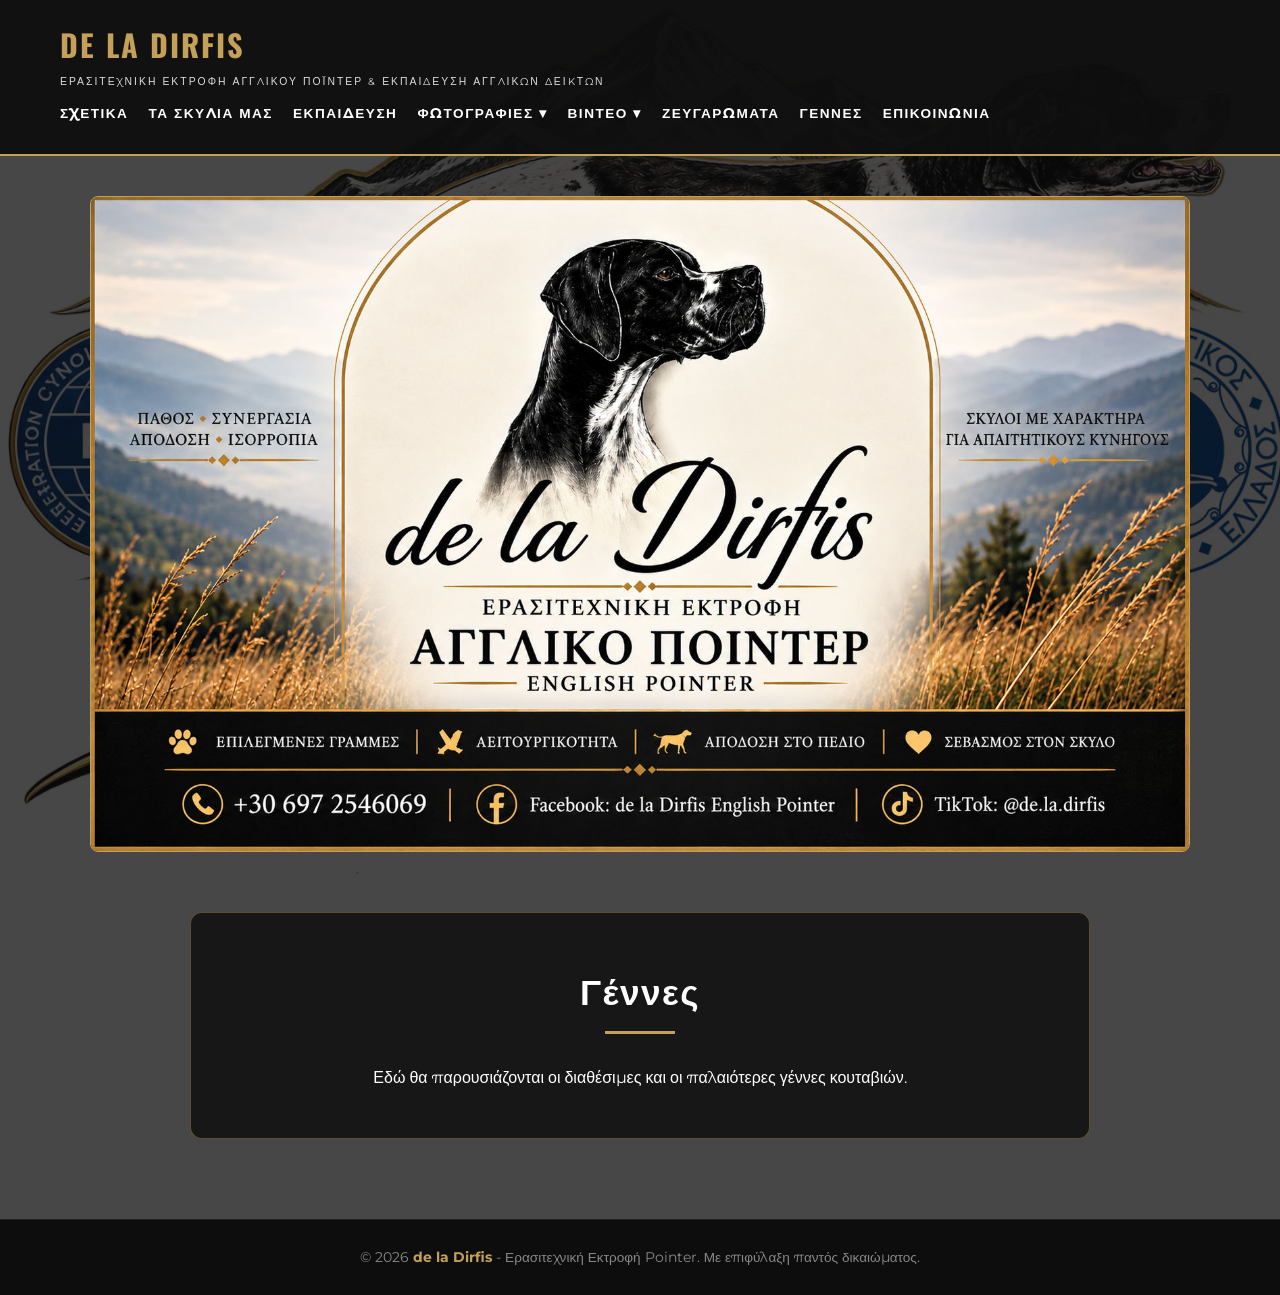
<file: litters.html>
<!DOCTYPE html>
<html lang="el">
<head>
    <meta charset="UTF-8">
    <meta name="viewport" content="width=device-width, initial-scale=1.0">
    <title>de la Dirfis - Γέννες</title>
    <link rel="preconnect" href="https://fonts.googleapis.com">
    <link rel="preconnect" href="https://fonts.gstatic.com" crossorigin>
    <link href="https://fonts.googleapis.com/css2?family=Montserrat:wght@400;600;700;800&family=Oswald:wght@500;700&display=swap" rel="stylesheet">
    <style>
        * { margin: 0; padding: 0; box-sizing: border-box; }
        body { background: url('ferma.jpg') no-repeat center center fixed; background-size: cover; color: #fff; font-family: 'Montserrat', sans-serif; line-height: 1.8; }
        .body-overlay { background-color: rgba(10, 10, 10, 0.75); min-height: 100vh; }
        .site-header { background-color: rgba(15, 15, 15, 0.95); padding: 18px 0; position: sticky; top: 0; z-index: 1000; border-bottom: 2px solid #c5a059; }
        .header-container { max-width: 1200px; margin: 0 auto; padding: 0 20px; display: flex; justify-content: space-between; align-items: center; flex-wrap: wrap; }
        .logo-text h1 { font-family: 'Oswald', sans-serif; color: #c5a059; font-size: 1.9rem; letter-spacing: 2px; }
        .logo-text p { color: #dddddd; font-size: 0.65rem; letter-spacing: 2px; }
        .main-nav ul { display: flex; list-style: none; gap: 20px; align-items: center; }
        .main-nav a, summary { color: #ffffff; text-decoration: none; font-weight: 700; font-size: 0.85rem; letter-spacing: 1.5px; padding: 10px 0; display: block; cursor: pointer; list-style: none; }
        summary::-webkit-details-marker { display: none; }
        .main-nav a:hover, summary:hover, .main-nav a.active { color: #c5a059; }
        details { position: relative; }
        .dropdown-menu { position: absolute; top: 100%; left: 0; background-color: #161616; min-width: 200px; box-shadow: 0 8px 16px rgba(0,0,0,0.8); border: 1px solid #c5a059; border-radius: 4px; z-index: 1001; padding: 10px 0; list-style: none; }
        .dropdown-menu a { padding: 8px 20px; font-size: 0.8rem; color: #cccccc; }
        .dropdown-menu a:hover { background-color: rgba(197, 160, 89, 0.2); color: #c5a059; }
        .hero-banner { padding: 40px 20px 20px 20px; display: flex; justify-content: center; }
        .banner-container { max-width: 1100px; width: 100%; border: 1px solid #c5a059; border-radius: 8px; overflow: hidden; background-color: #111111; }
        .banner-img { width: 100%; height: auto; display: block; }
        .main-section { padding: 40px 20px 80px 20px; }
        .container { max-width: 900px; margin: 0 auto; text-align: center; }
        .content-card { background-color: rgba(18, 18, 18, 0.90); padding: 45px 35px; border-radius: 12px; border: 1px solid rgba(197, 160, 89, 0.4); backdrop-filter: blur(8px); text-align: left; }
        h2 { font-family: 'Oswald', sans-serif; color: #ffffff; font-size: 2.2rem; text-align: center; letter-spacing: 1.5px; margin-bottom: 10px; }
        .gold-line { width: 70px; height: 3px; background-color: #c5a059; margin: 0 auto 30px auto; }
        footer { text-align: center; padding: 25px 20px; background-color: rgba(10, 10, 10, 0.95); border-top: 1px solid #222222; color: #888888; font-size: 0.85rem; }
        footer strong { color: #c5a059; }
    </style>
</head>
<body>
    <div class="body-overlay">
        <header class="site-header">
    <div class="header-container">
        <div class="logo-text">
            <h1>DE LA DIRFIS</h1>
            <p>ΕΡΑΣΙΤΕΧΝΙΚΗ ΕΚΤΡΟΦΗ ΑΓΓΛΙΚΟΥ ΠΟΪΝΤΕΡ & ΕΚΠΑΙΔΕΥΣΗ ΑΓΓΛΙΚΩΝ ΔΕΙKΤΩΝ</p>
        </div>
        <nav class="main-nav">
            <ul>
                <li><a href="index.html">ΣΧΕΤΙΚΑ</a></li>
                <li><a href="dogs.html">ΤΑ ΣΚΥΛΙΑ ΜΑΣ</a></li>
                <li><a href="training.html">ΕΚΠΑΙΔΕΥΣΗ</a></li>
                <li>
                    <details id="photoDetails">
                        <summary>ΦΩΤΟΓΡΑΦΙΕΣ ▾</summary>
                        <ul class="dropdown-menu">
                            <li><a href="hunting-photos.html">ΚΥΝΗΓΙΑ</a></li>
                            <li><a href="dog-photos.html">ΦΩΤΟΓΡΑΦΙΕΣ ΣΚΥΛΩΝ</a></li>
                        </ul>
                    </details>
                </li>
                <li>
                    <details id="videoDetails">
                        <summary>ΒΙΝΤΕΟ ▾</summary>
                        <ul class="dropdown-menu">
                            <li><a href="hunting-videos.html">ΒΙΝΤΕΟ ΚΥΝΗΓΙΩΝ</a></li>
                            <li><a href="dog-videos.html">ΒΙΝΤΕΟ ΣΚΥΛΩΝ</a></li>
<li><a href="training-videos.html">ΒΙΝΤΕΟ ΕΚΠΑΙΔΕΥΣΗΣ</a></li>
                        </ul>
                    </details>
                </li>
                <li><a href="matings.html">ΖΕΥΓΑΡΩΜΑΤΑ</a></li>
                <li><a href="litters.html">ΓΕΝΝΕΣ</a></li>
                <li><a href="contact.html">ΕΠΙΚΟΙΝΩΝΙΑ</a></li>
            </ul>
        </nav>
    </div>
</header>

        <section class="hero-banner">
            <div class="banner-container">
                <img src="bg.jpg" alt="de la Dirfis Banner" class="banner-img">
            </div>
        </section>

        <section class="main-section">
            <div class="container">
                <div class="content-card">
                    <h2>Γέννες</h2>
                    <div class="gold-line"></div>
                    <p style="text-align: center;">Εδώ θα παρουσιάζονται οι διαθέσιμες και οι παλαιότερες γέννες κουταβιών.</p>
                </div>
            </div>
        </section>

        <footer>
            <p>&copy; 2026 <strong>de la Dirfis</strong> - Ερασιτεχνική Εκτροφή Pointer. Με επιφύλαξη παντός δικαιώματος.</p>
        </footer>
    </div>
</body>
</html>
</file>
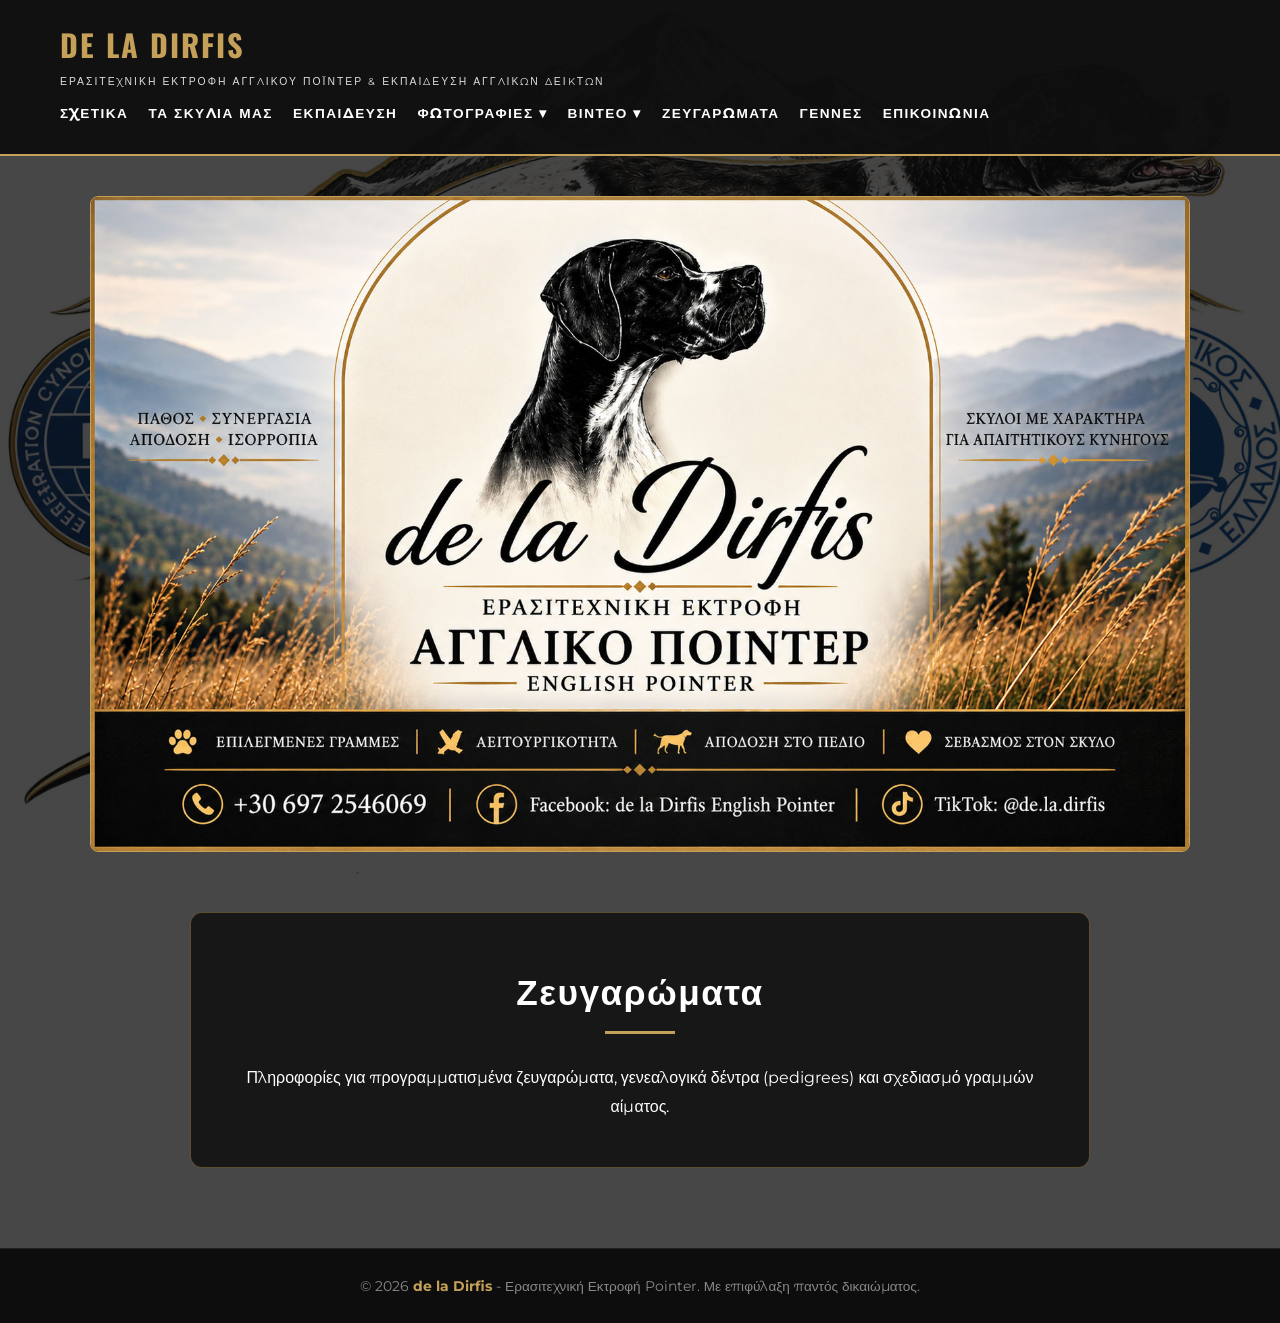
<file: matings.html>
<!DOCTYPE html>
<html lang="el">
<head>
    <meta charset="UTF-8">
    <meta name="viewport" content="width=device-width, initial-scale=1.0">
    <title>de la Dirfis - Ζευγαρώματα</title>
    <link rel="preconnect" href="https://fonts.googleapis.com">
    <link rel="preconnect" href="https://fonts.gstatic.com" crossorigin>
    <link href="https://fonts.googleapis.com/css2?family=Montserrat:wght@400;600;700;800&family=Oswald:wght@500;700&display=swap" rel="stylesheet">
    <style>
        * { margin: 0; padding: 0; box-sizing: border-box; }
        body { background: url('ferma.jpg') no-repeat center center fixed; background-size: cover; color: #fff; font-family: 'Montserrat', sans-serif; line-height: 1.8; }
        .body-overlay { background-color: rgba(10, 10, 10, 0.75); min-height: 100vh; }
        .site-header { background-color: rgba(15, 15, 15, 0.95); padding: 18px 0; position: sticky; top: 0; z-index: 1000; border-bottom: 2px solid #c5a059; }
        .header-container { max-width: 1200px; margin: 0 auto; padding: 0 20px; display: flex; justify-content: space-between; align-items: center; flex-wrap: wrap; }
        .logo-text h1 { font-family: 'Oswald', sans-serif; color: #c5a059; font-size: 1.9rem; letter-spacing: 2px; }
        .logo-text p { color: #dddddd; font-size: 0.65rem; letter-spacing: 2px; }
        .main-nav ul { display: flex; list-style: none; gap: 20px; align-items: center; }
        .main-nav a, summary { color: #ffffff; text-decoration: none; font-weight: 700; font-size: 0.85rem; letter-spacing: 1.5px; padding: 10px 0; display: block; cursor: pointer; list-style: none; }
        summary::-webkit-details-marker { display: none; }
        .main-nav a:hover, summary:hover, .main-nav a.active { color: #c5a059; }
        details { position: relative; }
        .dropdown-menu { position: absolute; top: 100%; left: 0; background-color: #161616; min-width: 200px; box-shadow: 0 8px 16px rgba(0,0,0,0.8); border: 1px solid #c5a059; border-radius: 4px; z-index: 1001; padding: 10px 0; list-style: none; }
        .dropdown-menu a { padding: 8px 20px; font-size: 0.8rem; color: #cccccc; }
        .dropdown-menu a:hover { background-color: rgba(197, 160, 89, 0.2); color: #c5a059; }
        .hero-banner { padding: 40px 20px 20px 20px; display: flex; justify-content: center; }
        .banner-container { max-width: 1100px; width: 100%; border: 1px solid #c5a059; border-radius: 8px; overflow: hidden; background-color: #111111; }
        .banner-img { width: 100%; height: auto; display: block; }
        .main-section { padding: 40px 20px 80px 20px; }
        .container { max-width: 900px; margin: 0 auto; text-align: center; }
        .content-card { background-color: rgba(18, 18, 18, 0.90); padding: 45px 35px; border-radius: 12px; border: 1px solid rgba(197, 160, 89, 0.4); backdrop-filter: blur(8px); text-align: left; }
        h2 { font-family: 'Oswald', sans-serif; color: #ffffff; font-size: 2.2rem; text-align: center; letter-spacing: 1.5px; margin-bottom: 10px; }
        .gold-line { width: 70px; height: 3px; background-color: #c5a059; margin: 0 auto 30px auto; }
        footer { text-align: center; padding: 25px 20px; background-color: rgba(10, 10, 10, 0.95); border-top: 1px solid #222222; color: #888888; font-size: 0.85rem; }
        footer strong { color: #c5a059; }
    </style>
</head>
<body>
    <div class="body-overlay">
        <header class="site-header">
    <div class="header-container">
        <div class="logo-text">
            <h1>DE LA DIRFIS</h1>
            <p>ΕΡΑΣΙΤΕΧΝΙΚΗ ΕΚΤΡΟΦΗ ΑΓΓΛΙΚΟΥ ΠΟΪΝΤΕΡ & ΕΚΠΑΙΔΕΥΣΗ ΑΓΓΛΙΚΩΝ ΔΕΙKΤΩΝ</p>
        </div>
        <nav class="main-nav">
            <ul>
                <li><a href="index.html">ΣΧΕΤΙΚΑ</a></li>
                <li><a href="dogs.html">ΤΑ ΣΚΥΛΙΑ ΜΑΣ</a></li>
                <li><a href="training.html">ΕΚΠΑΙΔΕΥΣΗ</a></li>
                <li>
                    <details id="photoDetails">
                        <summary>ΦΩΤΟΓΡΑΦΙΕΣ ▾</summary>
                        <ul class="dropdown-menu">
                            <li><a href="hunting-photos.html">ΚΥΝΗΓΙΑ</a></li>
                            <li><a href="dog-photos.html">ΦΩΤΟΓΡΑΦΙΕΣ ΣΚΥΛΩΝ</a></li>
                        </ul>
                    </details>
                </li>
                <li>
                    <details id="videoDetails">
                        <summary>ΒΙΝΤΕΟ ▾</summary>
                        <ul class="dropdown-menu">
                            <li><a href="hunting-videos.html">ΒΙΝΤΕΟ ΚΥΝΗΓΙΩΝ</a></li>
                            <li><a href="dog-videos.html">ΒΙΝΤΕΟ ΣΚΥΛΩΝ</a></li>
<li><a href="training-videos.html">ΒΙΝΤΕΟ ΕΚΠΑΙΔΕΥΣΗΣ</a></li>
                        </ul>
                    </details>
                </li>
                <li><a href="matings.html">ΖΕΥΓΑΡΩΜΑΤΑ</a></li>
                <li><a href="litters.html">ΓΕΝΝΕΣ</a></li>
                <li><a href="contact.html">ΕΠΙΚΟΙΝΩΝΙΑ</a></li>
            </ul>
        </nav>
    </div>
</header>

        <section class="hero-banner">
            <div class="banner-container">
                <img src="bg.jpg" alt="de la Dirfis Banner" class="banner-img">
            </div>
        </section>

        <section class="main-section">
            <div class="container">
                <div class="content-card">
                    <h2>Ζευγαρώματα</h2>
                    <div class="gold-line"></div>
                    <p style="text-align: center;">Πληροφορίες για προγραμματισμένα ζευγαρώματα, γενεαλογικά δέντρα (pedigrees) και σχεδιασμό γραμμών αίματος.</p>
                </div>
            </div>
        </section>

        <footer>
            <p>&copy; 2026 <strong>de la Dirfis</strong> - Ερασιτεχνική Εκτροφή Pointer. Με επιφύλαξη παντός δικαιώματος.</p>
        </footer>
    </div>
</body>
</html>
</file>
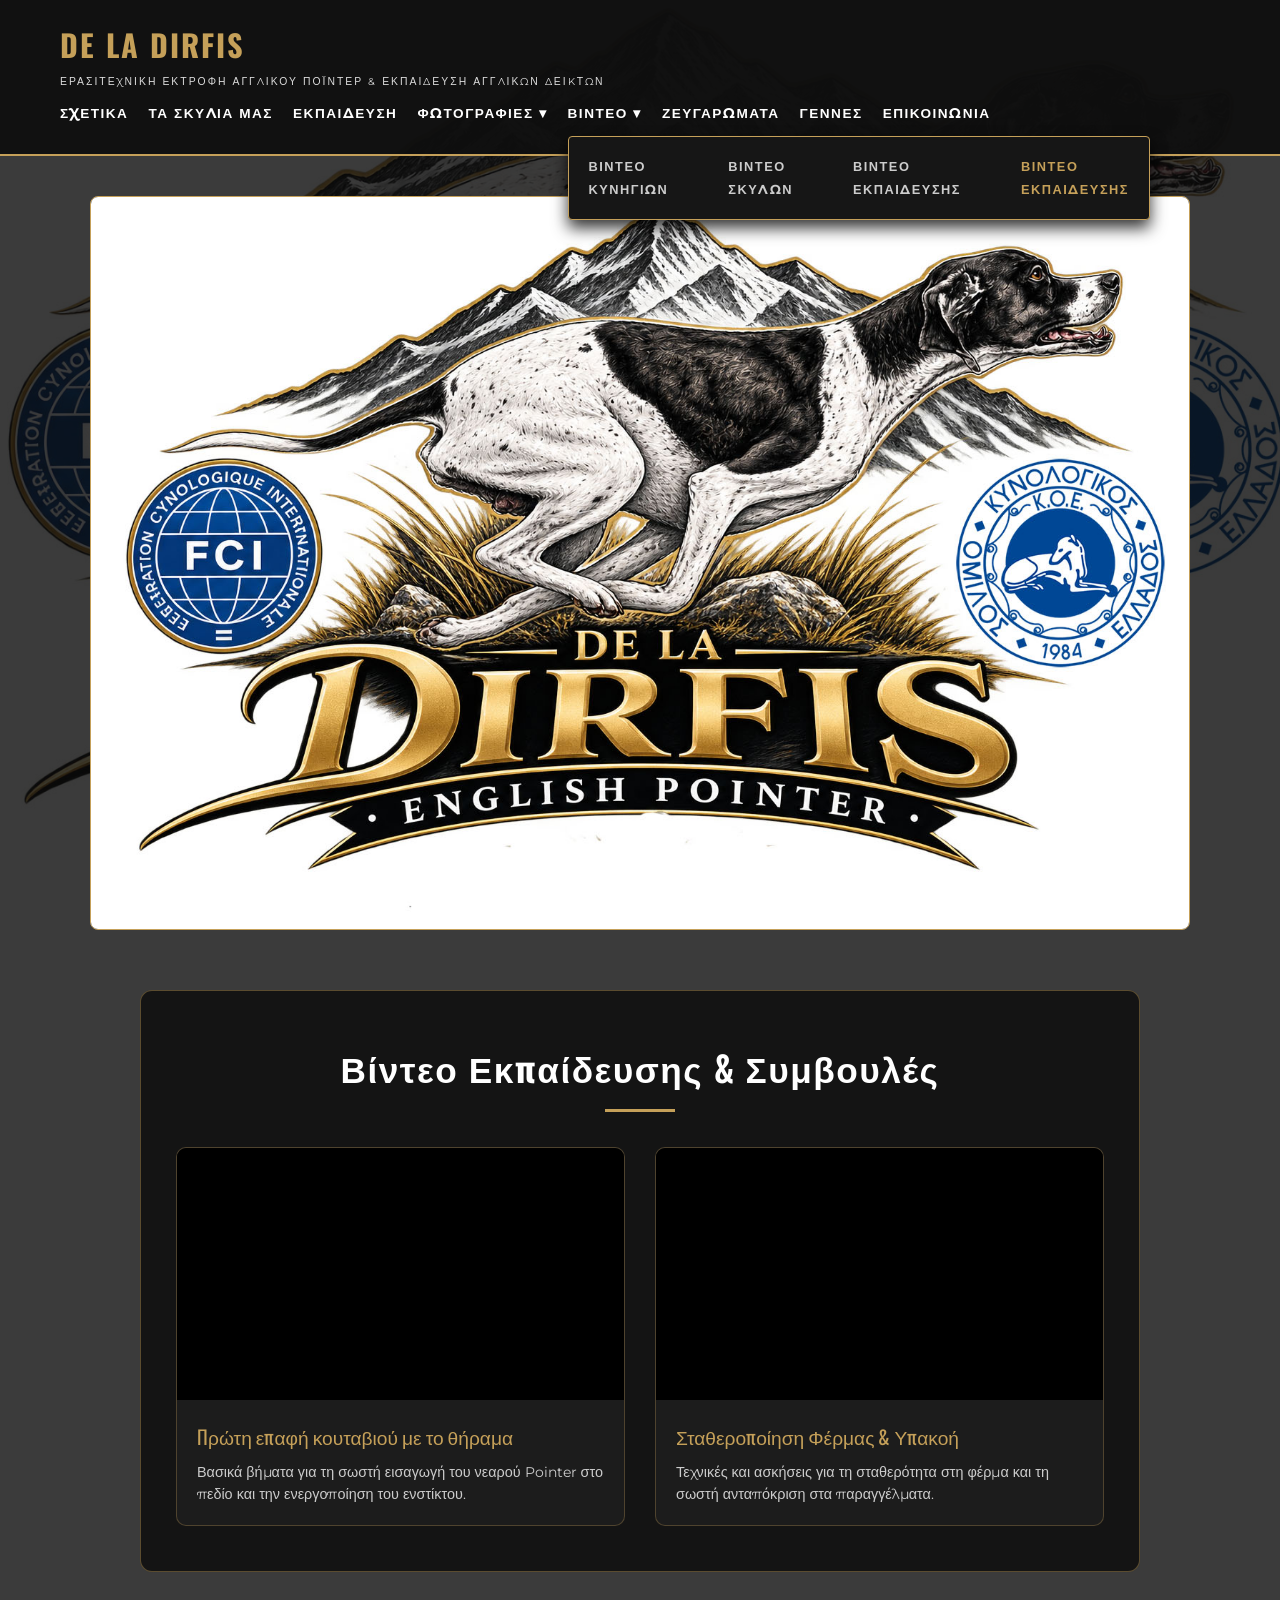
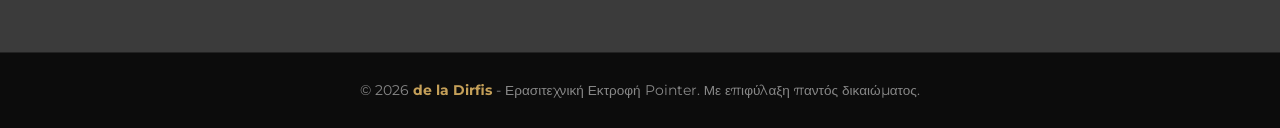
<file: training-videos.html>
<!DOCTYPE html>
<html lang="el">
<head>
    <meta charset="UTF-8">
    <meta name="viewport" content="width=device-width, initial-scale=1.0">
    <title>de la Dirfis - Βίντεο Εκπαίδευσης</title>
    <link rel="preconnect" href="https://fonts.googleapis.com">
    <link rel="preconnect" href="https://fonts.gstatic.com" crossorigin>
    <link href="https://fonts.googleapis.com/css2?family=Montserrat:wght@400;600;700;800&family=Oswald:wght@500;700&display=swap" rel="stylesheet">
    <style>
        * { margin: 0; padding: 0; box-sizing: border-box; }
        body { background: url('ferma.jpg') no-repeat center center fixed; background-size: cover; color: #fff; font-family: 'Montserrat', sans-serif; line-height: 1.8; }
        .body-overlay { background-color: rgba(10, 10, 10, 0.80); min-height: 100vh; }
        
        /* Header & Nav */
        .site-header { background-color: rgba(15, 15, 15, 0.95); padding: 18px 0; position: sticky; top: 0; z-index: 1000; border-bottom: 2px solid #c5a059; }
        .header-container { max-width: 1200px; margin: 0 auto; padding: 0 20px; display: flex; justify-content: space-between; align-items: center; flex-wrap: wrap; }
        .logo-text h1 { font-family: 'Oswald', sans-serif; color: #c5a059; font-size: 1.9rem; letter-spacing: 2px; }
        .logo-text p { color: #dddddd; font-size: 0.65rem; letter-spacing: 2px; }
        .main-nav ul { display: flex; list-style: none; gap: 20px; align-items: center; }
        .main-nav a, summary { color: #ffffff; text-decoration: none; font-weight: 700; font-size: 0.85rem; letter-spacing: 1.5px; padding: 10px 0; display: block; cursor: pointer; list-style: none; }
        summary::-webkit-details-marker { display: none; }
        .main-nav a:hover, summary:hover, .main-nav a.active { color: #c5a059; }
        details { position: relative; }
        .dropdown-menu { position: absolute; top: 100%; left: 0; background-color: #161616; min-width: 200px; box-shadow: 0 8px 16px rgba(0,0,0,0.8); border: 1px solid #c5a059; border-radius: 4px; z-index: 1001; padding: 10px 0; list-style: none; }
        .dropdown-menu a { padding: 8px 20px; font-size: 0.8rem; color: #cccccc; }
        .dropdown-menu a:hover { background-color: rgba(197, 160, 89, 0.2); color: #c5a059; }
        
        /* Banner & Content */
        .hero-banner { padding: 40px 20px 20px 20px; display: flex; justify-content: center; }
        .banner-container { max-width: 1100px; width: 100%; border: 1px solid #c5a059; border-radius: 8px; overflow: hidden; background-color: #111111; }
        .banner-img { width: 100%; height: auto; display: block; }
        .main-section { padding: 40px 20px 80px 20px; }
        .container { max-width: 1000px; margin: 0 auto; }
        .content-card { background-color: rgba(18, 18, 18, 0.92); padding: 45px 35px; border-radius: 12px; border: 1px solid rgba(197, 160, 89, 0.4); backdrop-filter: blur(8px); }
        
        h2 { font-family: 'Oswald', sans-serif; color: #ffffff; font-size: 2.2rem; text-align: center; letter-spacing: 1.5px; margin-bottom: 10px; }
        .gold-line { width: 70px; height: 3px; background-color: #c5a059; margin: 0 auto 35px auto; }
        
        /* Videos Grid */
        .videos-grid { display: grid; grid-template-columns: repeat(auto-fit, minmax(300px, 1fr)); gap: 30px; }
        .video-card { background-color: rgba(30, 30, 30, 0.8); border: 1px solid rgba(197, 160, 89, 0.3); border-radius: 10px; overflow: hidden; }
        .video-card:hover { border-color: #c5a059; }
        .video-wrapper { position: relative; padding-bottom: 56.25%; height: 0; overflow: hidden; background-color: #000; }
        .video-wrapper iframe, .video-wrapper video { position: absolute; top: 0; left: 0; width: 100%; height: 100%; border: 0; }
        .video-info { padding: 20px; }
        .video-title { font-family: 'Oswald', sans-serif; color: #c5a059; font-size: 1.2rem; margin-bottom: 8px; }
        .video-desc { color: #cccccc; font-size: 0.9rem; line-height: 1.5; }
        
        footer { text-align: center; padding: 25px 20px; background-color: rgba(10, 10, 10, 0.95); border-top: 1px solid #222222; color: #888888; font-size: 0.85rem; }
        footer strong { color: #c5a059; }
    </style>
</head>
<body>
    <div class="body-overlay">
        <header class="site-header">
            <div class="header-container">
                <div class="logo-text">
                    <h1>DE LA DIRFIS</h1>
                    <p>ΕΡΑΣΙΤΕΧΝΙΚΗ ΕΚΤΡΟΦΗ ΑΓΓΛΙΚΟΥ ΠΟΪΝΤΕΡ & ΕΚΠΑΙΔΕΥΣΗ ΑΓΓΛΙΚΩΝ ΔΕΙKΤΩΝ</p>
                </div>
                <nav class="main-nav">
                    <ul>
                        <li><a href="index.html">ΣΧΕΤΙΚΑ</a></li>
                        <li><a href="dogs.html">ΤΑ ΣΚΥΛΙΑ ΜΑΣ</a></li>
                        <li><a href="training.html">ΕΚΠΑΙΔΕΥΣΗ</a></li>
                        <li>
                            <details id="photoDetails">
                                <summary>ΦΩΤΟΓΡΑΦΙΕΣ ▾</summary>
                                <ul class="dropdown-menu">
                                    <li><a href="hunting-photos.html">ΚΥΝΗΓΙΑ</a></li>
                                    <li><a href="dog-photos.html">ΦΩΤΟΓΡΑΦΙΕΣ ΣΚΥΛΩΝ</a></li>
                                </ul>
                            </details>
                        </li>
                        <li>
                            <details id="videoDetails" open>
                                <summary>ΒΙΝΤΕΟ ▾</summary>
                                <ul class="dropdown-menu">
                                    <li><a href="hunting-videos.html">ΒΙΝΤΕΟ ΚΥΝΗΓΙΩΝ</a></li>
                                    <li><a href="dog-videos.html">ΒΙΝΤΕΟ ΣΚΥΛΩΝ</a></li>
<li><a href="training-videos.html">ΒΙΝΤΕΟ ΕΚΠΑΙΔΕΥΣΗΣ</a></li>
                                    <li><a href="training-videos.html" class="active">ΒΙΝΤΕΟ ΕΚΠΑΙΔΕΥΣΗΣ</a></li>
                                </ul>
                            </details>
                        </li>
                        <li><a href="matings.html">ΖΕΥΓΑΡΩΜΑΤΑ</a></li>
                        <li><a href="litters.html">ΓΕΝΝΕΣ</a></li>
                        <li><a href="contact.html">ΕΠΙΚΟΙΝΩΝΙΑ</a></li>
                    </ul>
                </nav>
            </div>
        </header>

        <section class="hero-banner">
            <div class="banner-container">
                <img src="ferma.jpg" alt="de la Dirfis Banner" class="banner-img">
            </div>
        </section>

        <section class="main-section">
            <div class="container">
                <div class="content-card">
                    <h2>Βίντεο Εκπαίδευσης & Συμβουλές</h2>
                    <div class="gold-line"></div>

                    <div class="videos-grid">
                        <!-- Video Card 1 -->
                        <div class="video-card">
                            <div class="video-wrapper">
                                <!-- Αντικατάστησε το LINK_HERE με το link του YouTube embed ή βάλτε ετικέτα <video> -->
                                <iframe src="https://www.youtube.com/embed/LINK_HERE" allowfullscreen></iframe>
                            </div>
                            <div class="video-info">
                                <div class="video-title">Πρώτη επαφή κουταβιού με το θήραμα</div>
                                <p class="video-desc">Βασικά βήματα για τη σωστή εισαγωγή του νεαρού Pointer στο πεδίο και την ενεργοποίηση του ενστίκτου.</p>
                            </div>
                        </div>

                        <!-- Video Card 2 -->
                        <div class="video-card">
                            <div class="video-wrapper">
                                <iframe src="https://www.youtube.com/embed/LINK_HERE" allowfullscreen></iframe>
                            </div>
                            <div class="video-info">
                                <div class="video-title">Σταθεροποίηση Φέρμας & Υπακοή</div>
                                <p class="video-desc">Τεχνικές και ασκήσεις για τη σταθερότητα στη φέρμα και τη σωστή ανταπόκριση στα παραγγέλματα.</p>
                            </div>
                        </div>
                    </div>

                </div>
            </div>
        </section>

        <footer>
            <p>&copy; 2026 <strong>de la Dirfis</strong> - Ερασιτεχνική Εκτροφή Pointer. Με επιφύλαξη παντός δικαιώματος.</p>
        </footer>
    </div>
</body>
</html>
</file>
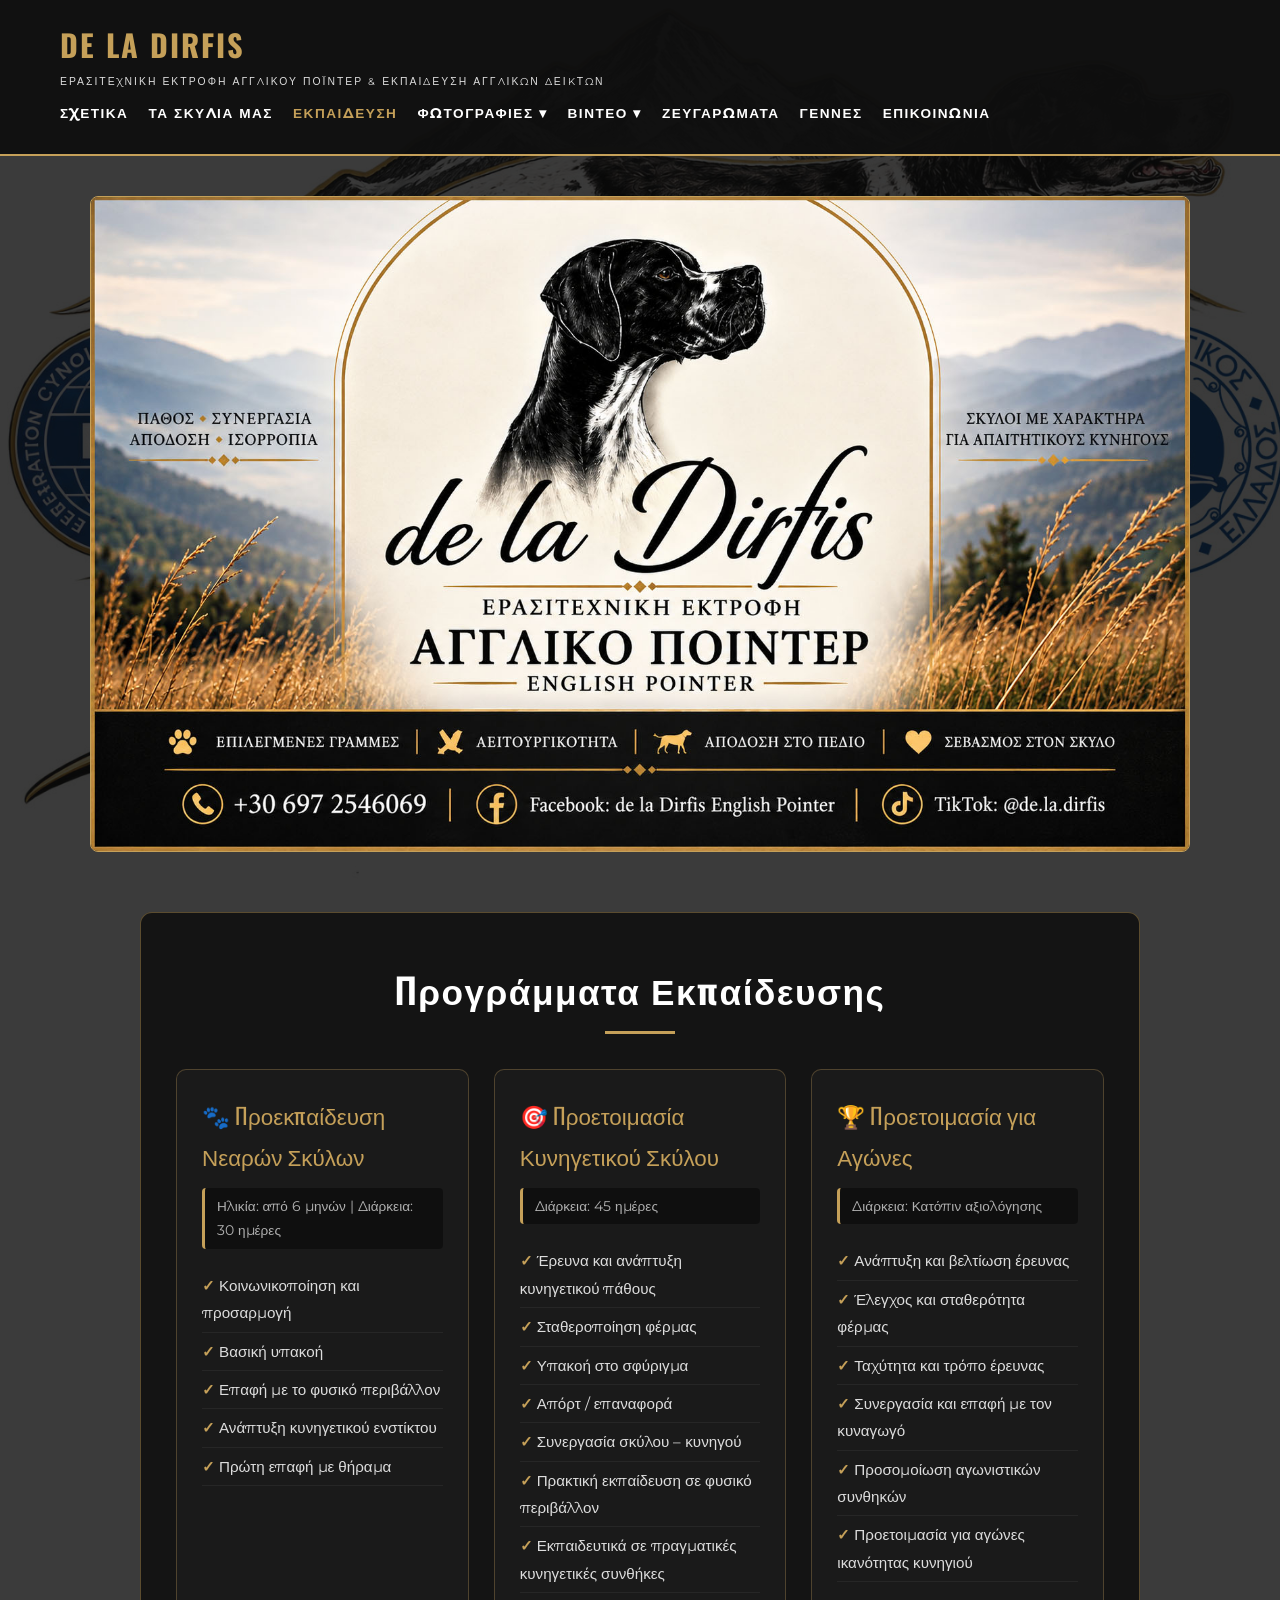
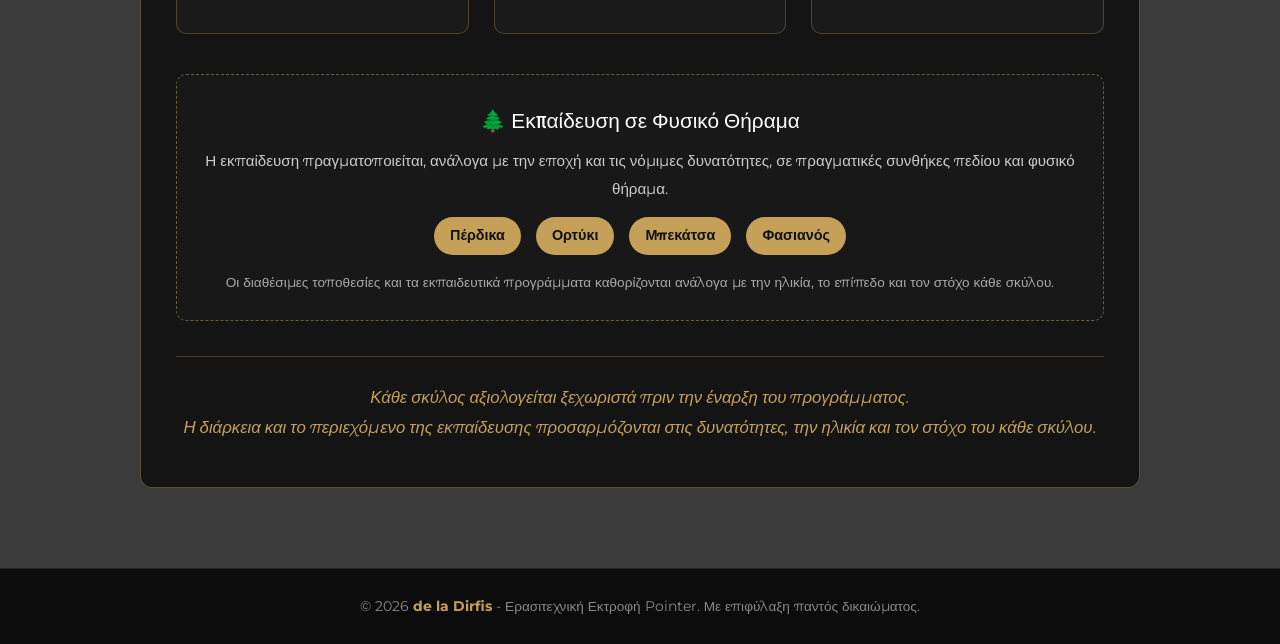
<file: training.html>
<!DOCTYPE html>
<html lang="el">
<head>
    <meta charset="UTF-8">
    <meta name="viewport" content="width=device-width, initial-scale=1.0">
    <title>de la Dirfis - Εκπαίδευση</title>
    <link rel="preconnect" href="https://fonts.googleapis.com">
    <link rel="preconnect" href="https://fonts.gstatic.com" crossorigin>
    <link href="https://fonts.googleapis.com/css2?family=Montserrat:wght@400;600;700;800&family=Oswald:wght@500;700&display=swap" rel="stylesheet">
    <style>
        * { margin: 0; padding: 0; box-sizing: border-box; }
        body { background: url('ferma.jpg') no-repeat center center fixed; background-size: cover; color: #fff; font-family: 'Montserrat', sans-serif; line-height: 1.8; }
        .body-overlay { background-color: rgba(10, 10, 10, 0.80); min-height: 100vh; }
        
        /* Header & Nav */
        .site-header { background-color: rgba(15, 15, 15, 0.95); padding: 18px 0; position: sticky; top: 0; z-index: 1000; border-bottom: 2px solid #c5a059; }
        .header-container { max-width: 1200px; margin: 0 auto; padding: 0 20px; display: flex; justify-content: space-between; align-items: center; flex-wrap: wrap; }
        .logo-text h1 { font-family: 'Oswald', sans-serif; color: #c5a059; font-size: 1.9rem; letter-spacing: 2px; }
        .logo-text p { color: #dddddd; font-size: 0.65rem; letter-spacing: 2px; }
        .main-nav ul { display: flex; list-style: none; gap: 20px; align-items: center; }
        .main-nav a, summary { color: #ffffff; text-decoration: none; font-weight: 700; font-size: 0.85rem; letter-spacing: 1.5px; padding: 10px 0; display: block; cursor: pointer; list-style: none; }
        summary::-webkit-details-marker { display: none; }
        .main-nav a:hover, summary:hover, .main-nav a.active { color: #c5a059; }
        details { position: relative; }
        .dropdown-menu { position: absolute; top: 100%; left: 0; background-color: #161616; min-width: 200px; box-shadow: 0 8px 16px rgba(0,0,0,0.8); border: 1px solid #c5a059; border-radius: 4px; z-index: 1001; padding: 10px 0; list-style: none; }
        .dropdown-menu a { padding: 8px 20px; font-size: 0.8rem; color: #cccccc; }
        .dropdown-menu a:hover { background-color: rgba(197, 160, 89, 0.2); color: #c5a059; }
        
        /* Banner & Content */
        .hero-banner { padding: 40px 20px 20px 20px; display: flex; justify-content: center; }
        .banner-container { max-width: 1100px; width: 100%; border: 1px solid #c5a059; border-radius: 8px; overflow: hidden; background-color: #111111; }
        .banner-img { width: 100%; height: auto; display: block; }
        .main-section { padding: 40px 20px 80px 20px; }
        .container { max-width: 1000px; margin: 0 auto; }
        .content-card { background-color: rgba(18, 18, 18, 0.92); padding: 45px 35px; border-radius: 12px; border: 1px solid rgba(197, 160, 89, 0.4); backdrop-filter: blur(8px); }
        
        h2 { font-family: 'Oswald', sans-serif; color: #ffffff; font-size: 2.2rem; text-align: center; letter-spacing: 1.5px; margin-bottom: 10px; }
        .gold-line { width: 70px; height: 3px; background-color: #c5a059; margin: 0 auto 35px auto; }
        
        /* Programs Grid */
        .programs-grid { display: grid; grid-template-columns: repeat(auto-fit, minmax(280px, 1fr)); gap: 25px; margin-bottom: 40px; }
        .program-card { background-color: rgba(30, 30, 30, 0.7); border: 1px solid rgba(197, 160, 89, 0.3); border-radius: 10px; padding: 25px; display: flex; flex-direction: column; transition: transform 0.3s ease, border-color 0.3s ease; }
        .program-card:hover { transform: translateY(-5px); border-color: #c5a059; }
        .program-title { font-family: 'Oswald', sans-serif; color: #c5a059; font-size: 1.4rem; margin-bottom: 12px; display: flex; align-items: center; gap: 10px; }
        .program-meta { font-size: 0.85rem; color: #b0b0b0; background-color: rgba(0,0,0,0.4); padding: 6px 12px; border-radius: 4px; margin-bottom: 18px; display: inline-block; border-left: 3px solid #c5a059; }
        .program-list { list-style: none; margin-bottom: 15px; }
        .program-list li { color: #dddddd; font-size: 0.95rem; padding: 5px 0; border-bottom: 1px solid rgba(255,255,255,0.05); }
        .program-list li::before { content: "✓ "; color: #c5a059; font-weight: bold; }
        
        /* Game Section */
        .game-section { background-color: rgba(25, 25, 25, 0.8); border: 1px dashed rgba(197, 160, 89, 0.5); border-radius: 10px; padding: 25px; margin-bottom: 35px; text-align: center; }
        .game-title { font-family: 'Oswald', sans-serif; color: #ffffff; font-size: 1.3rem; margin-bottom: 10px; }
        .game-tags { display: flex; justify-content: center; gap: 15px; flex-wrap: wrap; margin: 15px 0; }
        .game-tag { background-color: #c5a059; color: #111; font-weight: 700; padding: 6px 16px; border-radius: 20px; font-size: 0.9rem; }
        
        /* Final Message */
        .final-message { text-align: center; font-style: italic; color: #c5a059; font-size: 1.05rem; line-height: 1.8; border-top: 1px solid rgba(197, 160, 89, 0.3); padding-top: 25px; }
        
        footer { text-align: center; padding: 25px 20px; background-color: rgba(10, 10, 10, 0.95); border-top: 1px solid #222222; color: #888888; font-size: 0.85rem; }
        footer strong { color: #c5a059; }
    </style>
</head>
<body>
    <div class="body-overlay">
        <header class="site-header">
            <div class="header-container">
                <div class="logo-text">
                    <h1>DE LA DIRFIS</h1>
                    <p>ΕΡΑΣΙΤΕΧΝΙΚΗ ΕΚΤΡΟΦΗ ΑΓΓΛΙΚΟΥ ΠΟΪΝΤΕΡ & ΕΚΠΑΙΔΕΥΣΗ ΑΓΓΛΙΚΩΝ ΔΕΙKΤΩΝ</p>
                </div>
                <nav class="main-nav">
                    <ul>
                        <li><a href="index.html">ΣΧΕΤΙΚΑ</a></li>
                        <li><a href="dogs.html">ΤΑ ΣΚΥΛΙΑ ΜΑΣ</a></li>
                        <li><a href="training.html" class="active">ΕΚΠΑΙΔΕΥΣΗ</a></li>
                        <li>
                            <details id="photoDetails">
                                <summary>ΦΩΤΟΓΡΑΦΙΕΣ ▾</summary>
                                <ul class="dropdown-menu">
                                    <li><a href="hunting-photos.html">ΚΥΝΗΓΙΑ</a></li>
                                    <li><a href="dog-photos.html">ΦΩΤΟΓΡΑΦΙΕΣ ΣΚΥΛΩΝ</a></li>
                                </ul>
                            </details>
                        </li>
                        <li>
                            <details id="videoDetails">
                                <summary>ΒΙΝΤΕΟ ▾</summary>
                                <ul class="dropdown-menu">
                                    <li><a href="hunting-videos.html">ΒΙΝΤΕΟ ΚΥΝΗΓΙΩΝ</a></li>
                                    <li><a href="dog-videos.html">ΒΙΝΤΕΟ ΣΚΥΛΩΝ</a></li>
<li><a href="training-videos.html">ΒΙΝΤΕΟ ΕΚΠΑΙΔΕΥΣΗΣ</a></li>
                                </ul>
                            </details>
                        </li>
                        <li><a href="matings.html">ΖΕΥΓΑΡΩΜΑΤΑ</a></li>
                        <li><a href="litters.html">ΓΕΝΝΕΣ</a></li>
                        <li><a href="contact.html">ΕΠΙΚΟΙΝΩΝΙΑ</a></li>
                    </ul>
                </nav>
            </div>
        </header>

        <section class="hero-banner">
            <div class="banner-container">
                <img src="bg.jpg" alt="de la Dirfis Banner" class="banner-img">
            </div>
        </section>

        <section class="main-section">
            <div class="container">
                <div class="content-card">
                    <h2>Προγράμματα Εκπαίδευσης</h2>
                    <div class="gold-line"></div>

                    <div class="programs-grid">
                        <!-- Card 1 -->
                        <div class="program-card">
                            <div class="program-title">🐾 Προεκπαίδευση Νεαρών Σκύλων</div>
                            <div class="program-meta">Ηλικία: από 6 μηνών | Διάρκεια: 30 ημέρες</div>
                            <ul class="program-list">
                                <li>Κοινωνικοποίηση και προσαρμογή</li>
                                <li>Βασική υπακοή</li>
                                <li>Επαφή με το φυσικό περιβάλλον</li>
                                <li>Ανάπτυξη κυνηγετικού ενστίκτου</li>
                                <li>Πρώτη επαφή με θήραμα</li>
                            </ul>
                        </div>

                        <!-- Card 2 -->
                        <div class="program-card">
                            <div class="program-title">🎯 Προετοιμασία Κυνηγετικού Σκύλου</div>
                            <div class="program-meta">Διάρκεια: 45 ημέρες</div>
                            <ul class="program-list">
                                <li>Έρευνα και ανάπτυξη κυνηγετικού πάθους</li>
                                <li>Σταθεροποίηση φέρμας</li>
                                <li>Υπακοή στο σφύριγμα</li>
                                <li>Απόρτ / επαναφορά</li>
                                <li>Συνεργασία σκύλου – κυνηγού</li>
                                <li>Πρακτική εκπαίδευση σε φυσικό περιβάλλον</li>
                                <li>Εκπαιδευτικά σε πραγματικές κυνηγετικές συνθήκες</li>
                            </ul>
                        </div>

                        <!-- Card 3 -->
                        <div class="program-card">
                            <div class="program-title">🏆 Προετοιμασία για Αγώνες</div>
                            <div class="program-meta">Διάρκεια: Κατόπιν αξιολόγησης</div>
                            <ul class="program-list">
                                <li>Ανάπτυξη και βελτίωση έρευνας</li>
                                <li>Έλεγχος και σταθερότητα φέρμας</li>
                                <li>Ταχύτητα και τρόπο έρευνας</li>
                                <li>Συνεργασία και επαφή με τον κυναγωγό</li>
                                <li>Προσομοίωση αγωνιστικών συνθηκών</li>
                                <li>Προετοιμασία για αγώνες ικανότητας κυνηγιού</li>
                            </ul>
                        </div>
                    </div>

                    <!-- Game Section -->
                    <div class="game-section">
                        <div class="game-title">🌲 Εκπαίδευση σε Φυσικό Θήραμα</div>
                        <p style="color: #ccc; font-size: 0.95rem;">Η εκπαίδευση πραγματοποιείται, ανάλογα με την εποχή και τις νόμιμες δυνατότητες, σε πραγματικές συνθήκες πεδίου και φυσικό θήραμα.</p>
                        <div class="game-tags">
                            <span class="game-tag">Πέρδικα</span>
                            <span class="game-tag">Ορτύκι</span>
                            <span class="game-tag">Μπεκάτσα</span>
                            <span class="game-tag">Φασιανός</span>
                        </div>
                        <p style="color: #aaa; font-size: 0.85rem;">Οι διαθέσιμες τοποθεσίες και τα εκπαιδευτικά προγράμματα καθορίζονται ανάλογα με την ηλικία, το επίπεδο και τον στόχο κάθε σκύλου.</p>
                    </div>

                    <!-- Final Message -->
                    <div class="final-message">
                        <p>Κάθε σκύλος αξιολογείται ξεχωριστά πριν την έναρξη του προγράμματος.</p>
                        <p>Η διάρκεια και το περιεχόμενο της εκπαίδευσης προσαρμόζονται στις δυνατότητες, την ηλικία και τον στόχο του κάθε σκύλου.</p>
                    </div>

                </div>
            </div>
        </section>

        <footer>
            <p>&copy; 2026 <strong>de la Dirfis</strong> - Ερασιτεχνική Εκτροφή Pointer. Με επιφύλαξη παντός δικαιώματος.</p>
        </footer>
    </div>
</body>
</html>
</file>
